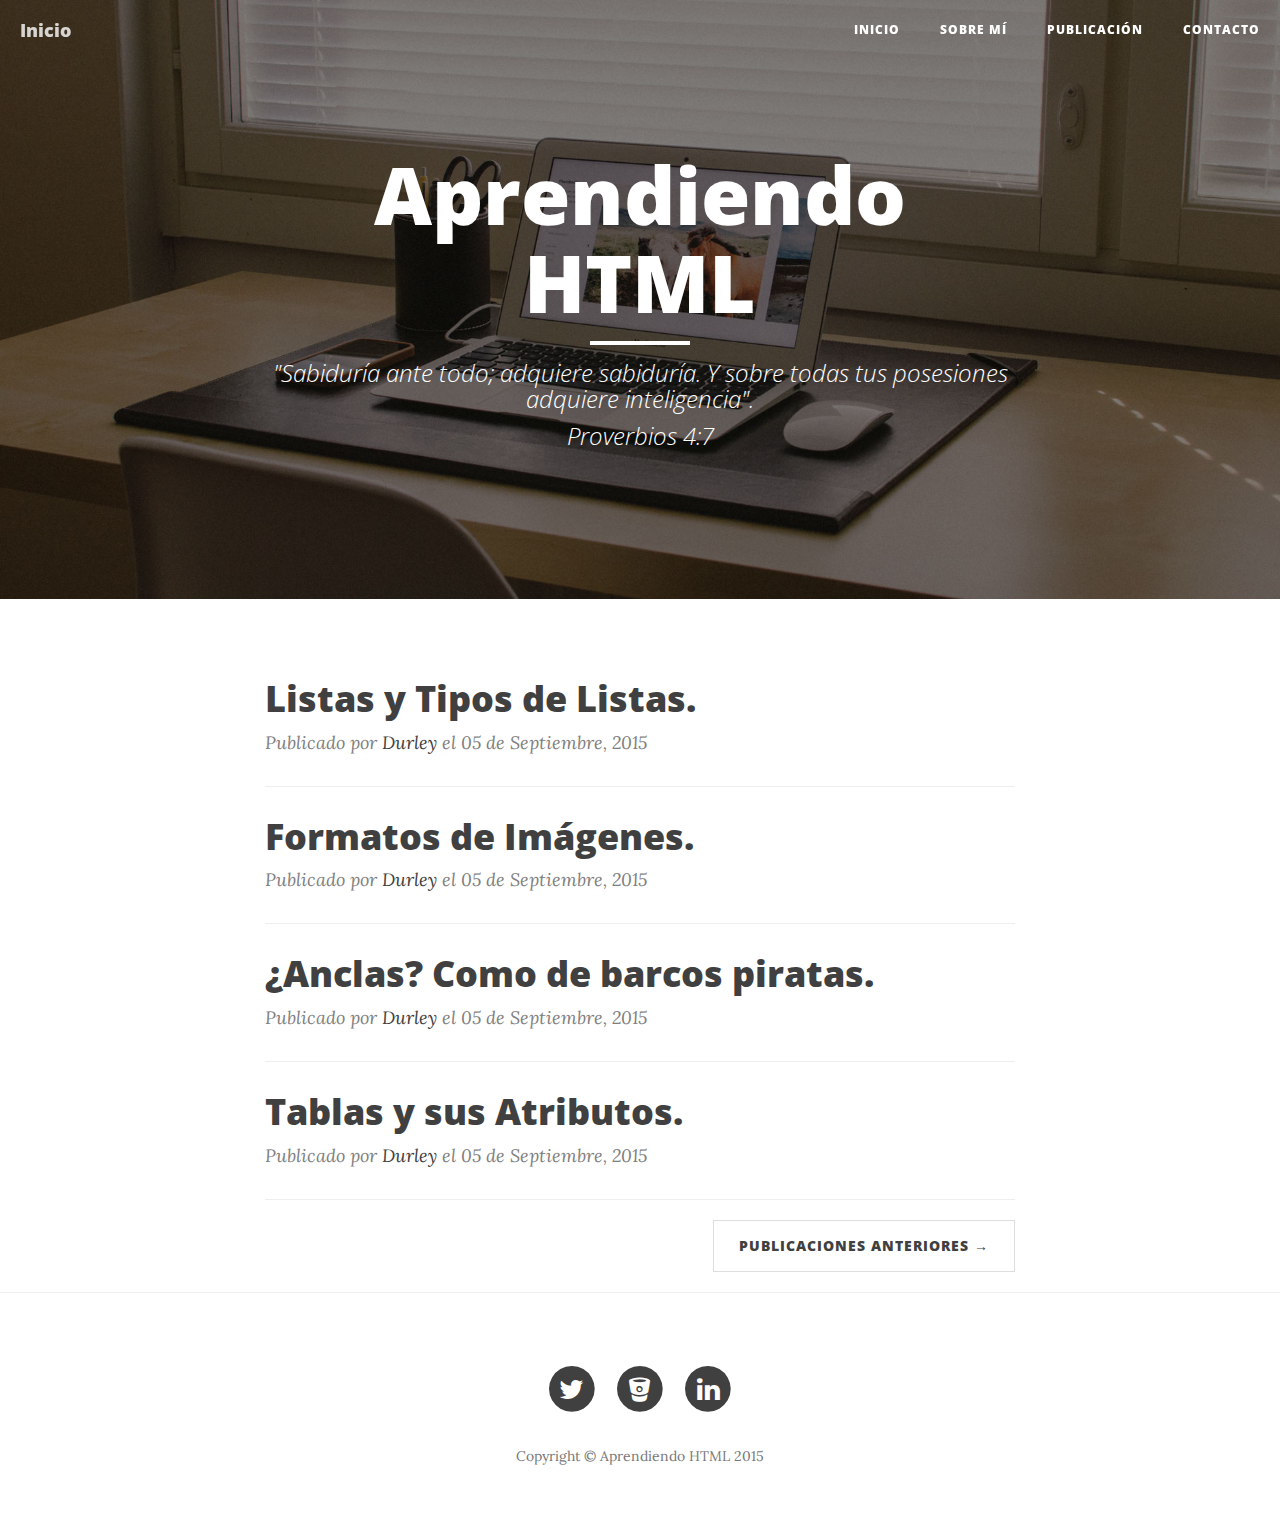
<file: index.html>
<!DOCTYPE html>
<html lang="es">

<head>

    <meta charset="utf-8">
    <meta http-equiv="X-UA-Compatible" content="IE=edge">
    <meta name="viewport" content="width=device-width, initial-scale=1">
    <meta name="description" content="">
    <meta name="author" content="">

    <title>Aprendiendo HTML</title>

    <!-- Bootstrap Core CSS -->
    <link href="css/bootstrap.min.css" rel="stylesheet">

    <!-- Custom CSS -->
    <link href="css/clean-blog.min.css" rel="stylesheet">

    <!-- Custom Fonts -->
    <link href="http://maxcdn.bootstrapcdn.com/font-awesome/4.1.0/css/font-awesome.min.css" rel="stylesheet" type="text/css">
    <link href='http://fonts.googleapis.com/css?family=Lora:400,700,400italic,700italic' rel='stylesheet' type='text/css'>
    <link href='http://fonts.googleapis.com/css?family=Open+Sans:300italic,400italic,600italic,700italic,800italic,400,300,600,700,800' rel='stylesheet' type='text/css'>

    <!-- HTML5 Shim and Respond.js IE8 support of HTML5 elements and media queries -->
    <!-- WARNING: Respond.js doesn't work if you view the page via file:// -->
    <!--[if lt IE 9]>
        <script src="https://oss.maxcdn.com/libs/html5shiv/3.7.0/html5shiv.js"></script>
        <script src="https://oss.maxcdn.com/libs/respond.js/1.4.2/respond.min.js"></script>
    <![endif]-->

</head>

<body>

    <!-- Navigation -->
    <nav class="navbar navbar-default navbar-custom navbar-fixed-top">
        <div class="container-fluid">
            <!-- Brand and toggle get grouped for better mobile display -->
            <div class="navbar-header page-scroll">
                <button type="button" class="navbar-toggle" data-toggle="collapse" data-target="#bs-example-navbar-collapse-1">
                    <span class="sr-only">Toggle navigation</span>
                    <span class="icon-bar"></span>
                    <span class="icon-bar"></span>
                    <span class="icon-bar"></span>
                </button>
                <a class="navbar-brand" href="index.html">Inicio</a>
            </div>

            <!-- Collect the nav links, forms, and other content for toggling -->
            <div class="collapse navbar-collapse" id="bs-example-navbar-collapse-1">
                <ul class="nav navbar-nav navbar-right">
                    <li>
                        <a href="index.html">Inicio</a>
                    </li>
                    <li>
                        <a href="about.html">Sobre mí</a>
                    </li>
                    <li>
                        <a href="post.html">Publicación</a>
                    </li>
                    <li>
                        <a href="contact.html">Contacto</a>
                    </li>
                </ul>
            </div>
            <!-- /.navbar-collapse -->
        </div>
        <!-- /.container -->
    </nav>

    <!-- Page Header -->
    <!-- Set your background image for this header on the line below. -->
    <header class="intro-header" style="background-image: url('img/home-bg.jpg')">
        <div class="container">
            <div class="row">
                <div class="col-lg-8 col-lg-offset-2 col-md-10 col-md-offset-1">
                    <div class="site-heading">
                        <h1>Aprendiendo HTML</h1>
                        <hr class="small">
                        <span class="subheading">"Sabiduría ante todo; adquiere sabiduría. Y sobre todas tus posesiones adquiere inteligencia".</span>
                        <span class="subheading">Proverbios 4:7</span>
                    </div>
                </div>
            </div>
        </div>
    </header>

    <!-- Main Content -->
    <div class="container">
        <div class="row">
            <div class="col-lg-8 col-lg-offset-2 col-md-10 col-md-offset-1">
                <div class="post-preview">
                    <a href="postLists.html">
                        <h2 class="post-title">
                            Listas y Tipos de Listas.
                        </h2>
                    </a>
                    <p class="post-meta">Publicado por <a href="about.html">Durley</a> el 05 de Septiembre, 2015</p>
                </div>
                <hr>
                <div class="post-preview">
                    <a href="postImages.html">
                        <h2 class="post-title">
                            Formatos de Imágenes.
                        </h2>
                    </a>
                    <p class="post-meta">Publicado por <a href="about.html">Durley</a> el 05 de Septiembre, 2015</p>
                </div>
                <hr>
                <div class="post-preview">
                    <a href="postAnclas.html">
                        <h2 class="post-title">
                            ¿Anclas? Como de barcos piratas.
                        </h2>
                    </a>
                    <p class="post-meta">Publicado por <a href="about.html">Durley</a> el 05 de Septiembre, 2015</p>
                </div>
                <hr>
                <div class="post-preview">
                    <a href="postTables.html">
                        <h2 class="post-title">
                            Tablas y sus Atributos.
                        </h2>
                    </a>
                    <p class="post-meta">Publicado por <a href="about.html">Durley</a> el 05 de Septiembre, 2015</p>
                </div>
                <hr>
                <!-- Pager -->
                <ul class="pager">
                    <li class="next">
                        <a href="#">Publicaciones Anteriores &rarr;</a>
                    </li>
                </ul>
            </div>
        </div>
    </div>

    <hr>

    <!-- Footer -->
    <footer>
        <div class="container">
            <div class="row">
                <div class="col-lg-8 col-lg-offset-2 col-md-10 col-md-offset-1">
                    <ul class="list-inline text-center">
                        <li>
                            <a target="_blank" href="https://twitter.com/Durley_AdvA">
                                <span class="fa-stack fa-lg">
                                    <i class="fa fa-circle fa-stack-2x"></i>
                                    <i class="fa fa-twitter fa-stack-1x fa-inverse"></i>
                                </span>
                            </a>
                        </li>
                        <li>
                            <a target="_blank" href="http://bitbucket.org/Durley">
                                <span class="fa-stack fa-lg">
                                    <i class="fa fa-circle fa-stack-2x"></i>
                                    <i class="fa fa-bitbucket fa-stack-1x fa-inverse"></i>
                                </span>
                            </a>
                        </li>
                        <li>
                            <a target="_blank" href="https://co.linkedin.com/pub/angie-durley-valera-alarcon/83/82b/5a4">
                                <span class="fa-stack fa-lg">
                                    <i class="fa fa-circle fa-stack-2x"></i>
                                    <i class="fa fa-linkedin fa-stack-1x fa-inverse"></i>
                                </span>
                            </a>
                        </li>
                    </ul>
                    <p class="copyright text-muted">Copyright &copy; Aprendiendo HTML 2015</p>
                </div>
            </div>
        </div>
    </footer>

    <!-- jQuery -->
    <script src="js/jquery.js"></script>

    <!-- Bootstrap Core JavaScript -->
    <script src="js/bootstrap.min.js"></script>

    <!-- Custom Theme JavaScript -->
    <script src="js/clean-blog.min.js"></script>

</body>

</html>
</file>
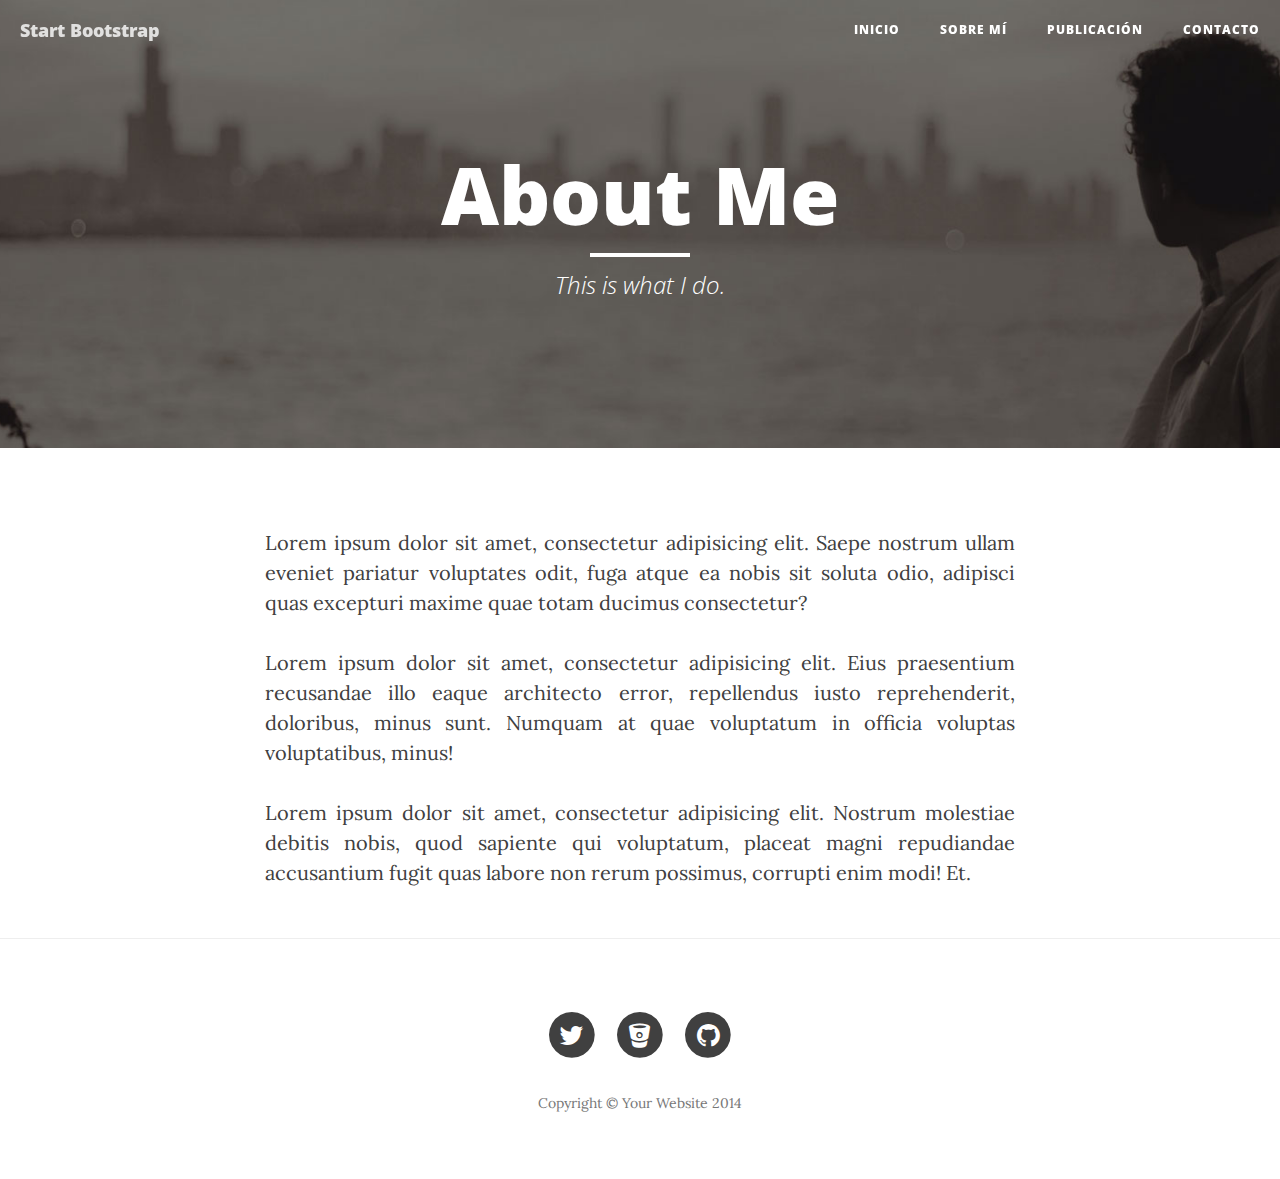
<file: about.html>
<!DOCTYPE html>
<html lang="es">

<head>

    <meta charset="utf-8">
    <meta http-equiv="X-UA-Compatible" content="IE=edge">
    <meta name="viewport" content="width=device-width, initial-scale=1">
    <meta name="description" content="">
    <meta name="author" content="">

    <title>Aprendiendo HTML - Durley</title>

    <!-- Bootstrap Core CSS -->
    <link href="css/bootstrap.min.css" rel="stylesheet">

    <!-- Custom CSS -->
    <link href="css/clean-blog.min.css" rel="stylesheet">

    <!-- Custom Fonts -->
    <link href="http://maxcdn.bootstrapcdn.com/font-awesome/4.1.0/css/font-awesome.min.css" rel="stylesheet" type="text/css">
    <link href='http://fonts.googleapis.com/css?family=Lora:400,700,400italic,700italic' rel='stylesheet' type='text/css'>
    <link href='http://fonts.googleapis.com/css?family=Open+Sans:300italic,400italic,600italic,700italic,800italic,400,300,600,700,800' rel='stylesheet' type='text/css'>

    <!-- HTML5 Shim and Respond.js IE8 support of HTML5 elements and media queries -->
    <!-- WARNING: Respond.js doesn't work if you view the page via file:// -->
    <!--[if lt IE 9]>
        <script src="https://oss.maxcdn.com/libs/html5shiv/3.7.0/html5shiv.js"></script>
        <script src="https://oss.maxcdn.com/libs/respond.js/1.4.2/respond.min.js"></script>
    <![endif]-->

</head>

<body>

    <!-- Navigation -->
    <nav class="navbar navbar-default navbar-custom navbar-fixed-top">
        <div class="container-fluid">
            <!-- Brand and toggle get grouped for better mobile display -->
            <div class="navbar-header page-scroll">
                <button type="button" class="navbar-toggle" data-toggle="collapse" data-target="#bs-example-navbar-collapse-1">
                    <span class="sr-only">Toggle navigation</span>
                    <span class="icon-bar"></span>
                    <span class="icon-bar"></span>
                    <span class="icon-bar"></span>
                </button>
                <a class="navbar-brand" href="index.html">Start Bootstrap</a>
            </div>

            <!-- Collect the nav links, forms, and other content for toggling -->
            <div class="collapse navbar-collapse" id="bs-example-navbar-collapse-1">
                <ul class="nav navbar-nav navbar-right">
                    <li>
                        <a href="index.html">Inicio</a>
                    </li>
                    <li>
                        <a href="about.html">Sobre mí</a>
                    </li>
                    <li>
                        <a href="post.html">Publicación</a>
                    </li>
                    <li>
                        <a href="contact.html">Contacto</a>
                    </li>
                </ul>
            </div>
            <!-- /.navbar-collapse -->
        </div>
        <!-- /.container -->
    </nav>

    <!-- Page Header -->
    <!-- Set your background image for this header on the line below. -->
    <header class="intro-header" style="background-image: url('img/about-bg.jpg')">
        <div class="container">
            <div class="row">
                <div class="col-lg-8 col-lg-offset-2 col-md-10 col-md-offset-1">
                    <div class="page-heading">
                        <h1>About Me</h1>
                        <hr class="small">
                        <span class="subheading">This is what I do.</span>
                    </div>
                </div>
            </div>
        </div>
    </header>

    <!-- Main Content -->
    <div class="container">
        <div class="row">
            <div class="col-lg-8 col-lg-offset-2 col-md-10 col-md-offset-1">
                <p>Lorem ipsum dolor sit amet, consectetur adipisicing elit. Saepe nostrum ullam eveniet pariatur voluptates odit, fuga atque ea nobis sit soluta odio, adipisci quas excepturi maxime quae totam ducimus consectetur?</p>
                <p>Lorem ipsum dolor sit amet, consectetur adipisicing elit. Eius praesentium recusandae illo eaque architecto error, repellendus iusto reprehenderit, doloribus, minus sunt. Numquam at quae voluptatum in officia voluptas voluptatibus, minus!</p>
                <p>Lorem ipsum dolor sit amet, consectetur adipisicing elit. Nostrum molestiae debitis nobis, quod sapiente qui voluptatum, placeat magni repudiandae accusantium fugit quas labore non rerum possimus, corrupti enim modi! Et.</p>
            </div>
        </div>
    </div>

    <hr>

    <!-- Footer -->
    <footer>
        <div class="container">
            <div class="row">
                <div class="col-lg-8 col-lg-offset-2 col-md-10 col-md-offset-1">
                    <ul class="list-inline text-center">
                        <li>
                            <a href="#">
                                <span class="fa-stack fa-lg">
                                    <i class="fa fa-circle fa-stack-2x"></i>
                                    <i class="fa fa-twitter fa-stack-1x fa-inverse"></i>
                                </span>
                            </a>
                        </li>
                        <li>
                            <a href="#">
                                <span class="fa-stack fa-lg">
                                    <i class="fa fa-circle fa-stack-2x"></i>
                                    <i class="fa fa-bitbucket fa-stack-1x fa-inverse"></i>
                                </span>
                            </a>
                        </li>
                        <li>
                            <a href="#">
                                <span class="fa-stack fa-lg">
                                    <i class="fa fa-circle fa-stack-2x"></i>
                                    <i class="fa fa-github fa-stack-1x fa-inverse"></i>
                                </span>
                            </a>
                        </li>
                    </ul>
                    <p class="copyright text-muted">Copyright &copy; Your Website 2014</p>
                </div>
            </div>
        </div>
    </footer>

    <!-- jQuery -->
    <script src="js/jquery.js"></script>

    <!-- Bootstrap Core JavaScript -->
    <script src="js/bootstrap.min.js"></script>

    <!-- Custom Theme JavaScript -->
    <script src="js/clean-blog.min.js"></script>

</body>

</html>
</file>
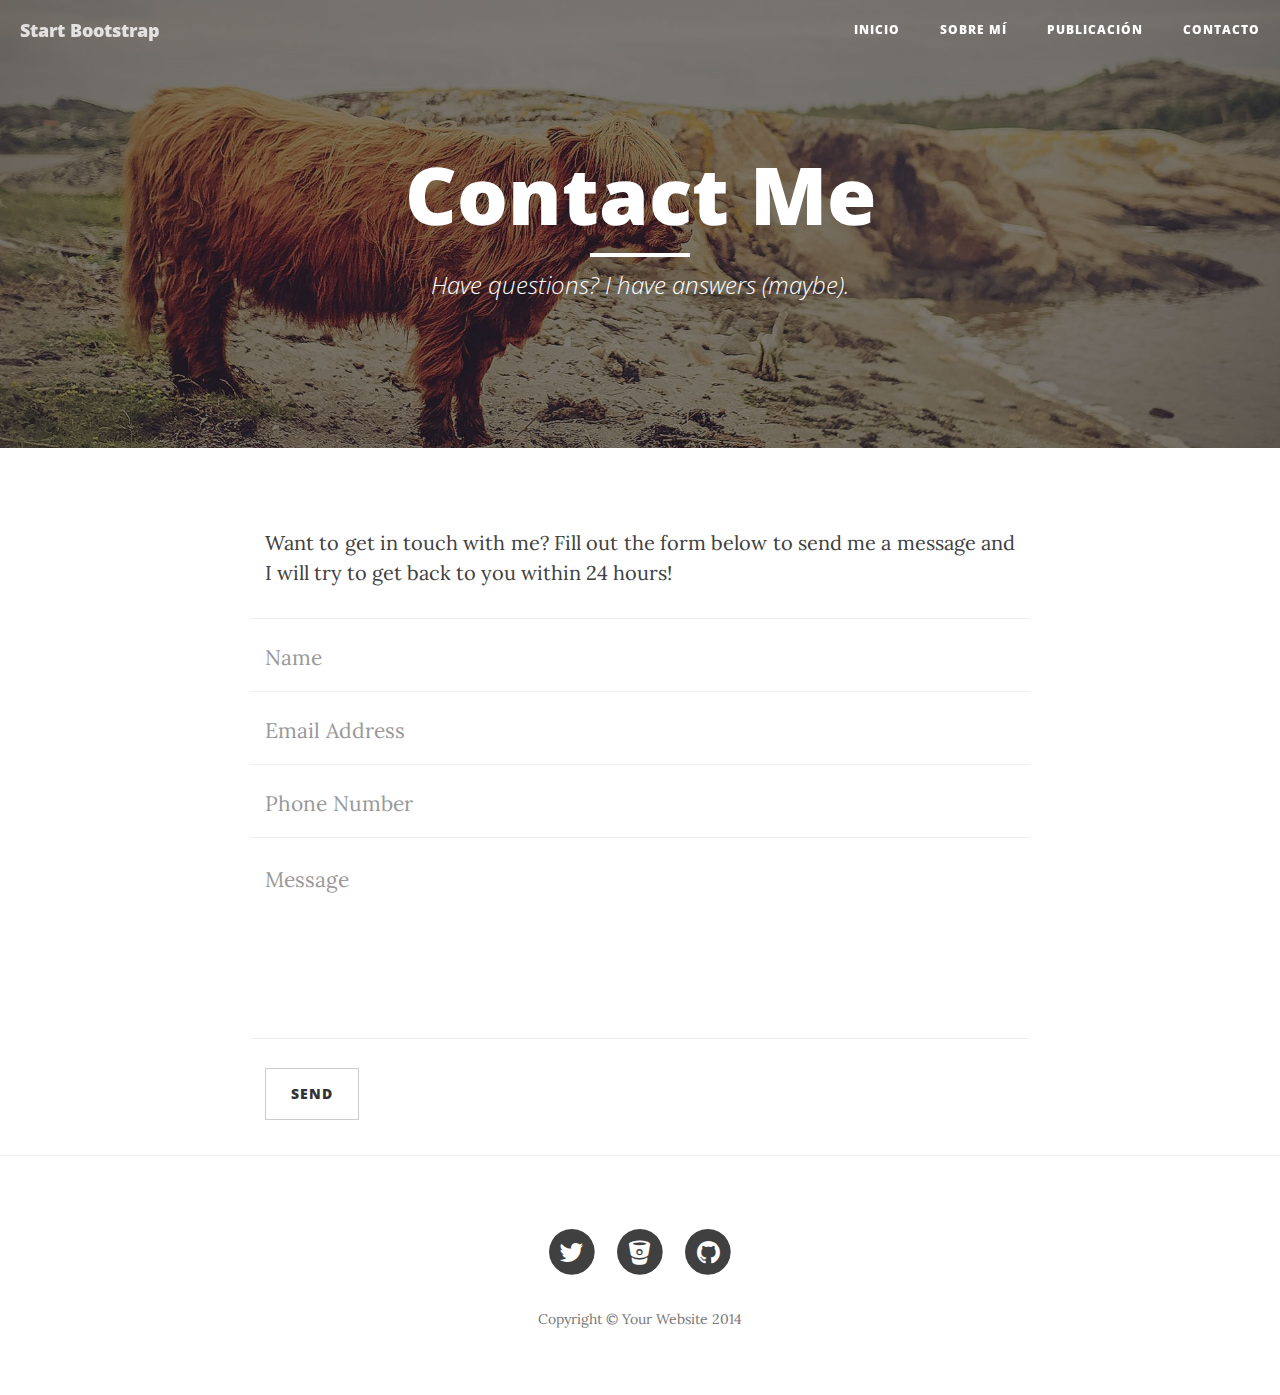
<file: contact.html>
<!DOCTYPE html>
<html lang="es">

<head>

    <meta charset="utf-8">
    <meta http-equiv="X-UA-Compatible" content="IE=edge">
    <meta name="viewport" content="width=device-width, initial-scale=1">
    <meta name="description" content="">
    <meta name="author" content="">

    <title>Clean Blog - Contact</title>

    <!-- Bootstrap Core CSS -->
    <link href="css/bootstrap.min.css" rel="stylesheet">

    <!-- Custom CSS -->
    <link href="css/clean-blog.min.css" rel="stylesheet">

    <!-- Custom Fonts -->
    <link href="http://maxcdn.bootstrapcdn.com/font-awesome/4.1.0/css/font-awesome.min.css" rel="stylesheet" type="text/css">
    <link href='http://fonts.googleapis.com/css?family=Lora:400,700,400italic,700italic' rel='stylesheet' type='text/css'>
    <link href='http://fonts.googleapis.com/css?family=Open+Sans:300italic,400italic,600italic,700italic,800italic,400,300,600,700,800' rel='stylesheet' type='text/css'>

    <!-- HTML5 Shim and Respond.js IE8 support of HTML5 elements and media queries -->
    <!-- WARNING: Respond.js doesn't work if you view the page via file:// -->
    <!--[if lt IE 9]>
        <script src="https://oss.maxcdn.com/libs/html5shiv/3.7.0/html5shiv.js"></script>
        <script src="https://oss.maxcdn.com/libs/respond.js/1.4.2/respond.min.js"></script>
    <![endif]-->

</head>

<body>

    <!-- Navigation -->
    <nav class="navbar navbar-default navbar-custom navbar-fixed-top">
        <div class="container-fluid">
            <!-- Brand and toggle get grouped for better mobile display -->
            <div class="navbar-header page-scroll">
                <button type="button" class="navbar-toggle" data-toggle="collapse" data-target="#bs-example-navbar-collapse-1">
                    <span class="sr-only">Toggle navigation</span>
                    <span class="icon-bar"></span>
                    <span class="icon-bar"></span>
                    <span class="icon-bar"></span>
                </button>
                <a class="navbar-brand" href="index.html">Start Bootstrap</a>
            </div>

            <!-- Collect the nav links, forms, and other content for toggling -->
            <div class="collapse navbar-collapse" id="bs-example-navbar-collapse-1">
                <ul class="nav navbar-nav navbar-right">
                    <li>
                        <a href="index.html">Inicio</a>
                    </li>
                    <li>
                        <a href="about.html">Sobre mí</a>
                    </li>
                    <li>
                        <a href="post.html">Publicación</a>
                    </li>
                    <li>
                        <a href="contact.html">Contacto</a>
                    </li>
                </ul>
            </div>
            <!-- /.navbar-collapse -->
        </div>
        <!-- /.container -->
    </nav>

    <!-- Page Header -->
    <!-- Set your background image for this header on the line below. -->
    <header class="intro-header" style="background-image: url('img/contact-bg.jpg')">
        <div class="container">
            <div class="row">
                <div class="col-lg-8 col-lg-offset-2 col-md-10 col-md-offset-1">
                    <div class="page-heading">
                        <h1>Contact Me</h1>
                        <hr class="small">
                        <span class="subheading">Have questions? I have answers (maybe).</span>
                    </div>
                </div>
            </div>
        </div>
    </header>

    <!-- Main Content -->
    <div class="container">
        <div class="row">
            <div class="col-lg-8 col-lg-offset-2 col-md-10 col-md-offset-1">
                <p>Want to get in touch with me? Fill out the form below to send me a message and I will try to get back to you within 24 hours!</p>
                <!-- Contact Form - Enter your email address on line 19 of the mail/contact_me.php file to make this form work. -->
                <!-- WARNING: Some web hosts do not allow emails to be sent through forms to common mail hosts like Gmail or Yahoo. It's recommended that you use a private domain email address! -->
                <!-- NOTE: To use the contact form, your site must be on a live web host with PHP! The form will not work locally! -->
                <form name="sentMessage" id="contactForm" novalidate>
                    <div class="row control-group">
                        <div class="form-group col-xs-12 floating-label-form-group controls">
                            <label>Name</label>
                            <input type="text" class="form-control" placeholder="Name" id="name" required data-validation-required-message="Please enter your name.">
                            <p class="help-block text-danger"></p>
                        </div>
                    </div>
                    <div class="row control-group">
                        <div class="form-group col-xs-12 floating-label-form-group controls">
                            <label>Email Address</label>
                            <input type="email" class="form-control" placeholder="Email Address" id="email" required data-validation-required-message="Please enter your email address.">
                            <p class="help-block text-danger"></p>
                        </div>
                    </div>
                    <div class="row control-group">
                        <div class="form-group col-xs-12 floating-label-form-group controls">
                            <label>Phone Number</label>
                            <input type="tel" class="form-control" placeholder="Phone Number" id="phone" required data-validation-required-message="Please enter your phone number.">
                            <p class="help-block text-danger"></p>
                        </div>
                    </div>
                    <div class="row control-group">
                        <div class="form-group col-xs-12 floating-label-form-group controls">
                            <label>Message</label>
                            <textarea rows="5" class="form-control" placeholder="Message" id="message" required data-validation-required-message="Please enter a message."></textarea>
                            <p class="help-block text-danger"></p>
                        </div>
                    </div>
                    <br>
                    <div id="success"></div>
                    <div class="row">
                        <div class="form-group col-xs-12">
                            <button type="submit" class="btn btn-default">Send</button>
                        </div>
                    </div>
                </form>
            </div>
        </div>
    </div>

    <hr>

    <!-- Footer -->
    <footer>
        <div class="container">
            <div class="row">
                <div class="col-lg-8 col-lg-offset-2 col-md-10 col-md-offset-1">
                    <ul class="list-inline text-center">
                        <li>
                            <a href="#">
                                <span class="fa-stack fa-lg">
                                    <i class="fa fa-circle fa-stack-2x"></i>
                                    <i class="fa fa-twitter fa-stack-1x fa-inverse"></i>
                                </span>
                            </a>
                        </li>
                        <li>
                            <a href="#">
                                <span class="fa-stack fa-lg">
                                    <i class="fa fa-circle fa-stack-2x"></i>
                                    <i class="fa fa-bitbucket fa-stack-1x fa-inverse"></i>
                                </span>
                            </a>
                        </li>
                        <li>
                            <a href="#">
                                <span class="fa-stack fa-lg">
                                    <i class="fa fa-circle fa-stack-2x"></i>
                                    <i class="fa fa-github fa-stack-1x fa-inverse"></i>
                                </span>
                            </a>
                        </li>
                    </ul>
                    <p class="copyright text-muted">Copyright &copy; Your Website 2014</p>
                </div>
            </div>
        </div>
    </footer>

    <!-- jQuery -->
    <script src="js/jquery.js"></script>

    <!-- Bootstrap Core JavaScript -->
    <script src="js/bootstrap.min.js"></script>

    <!-- Custom Theme JavaScript -->
    <script src="js/clean-blog.min.js"></script>

</body>

</html>
</file>
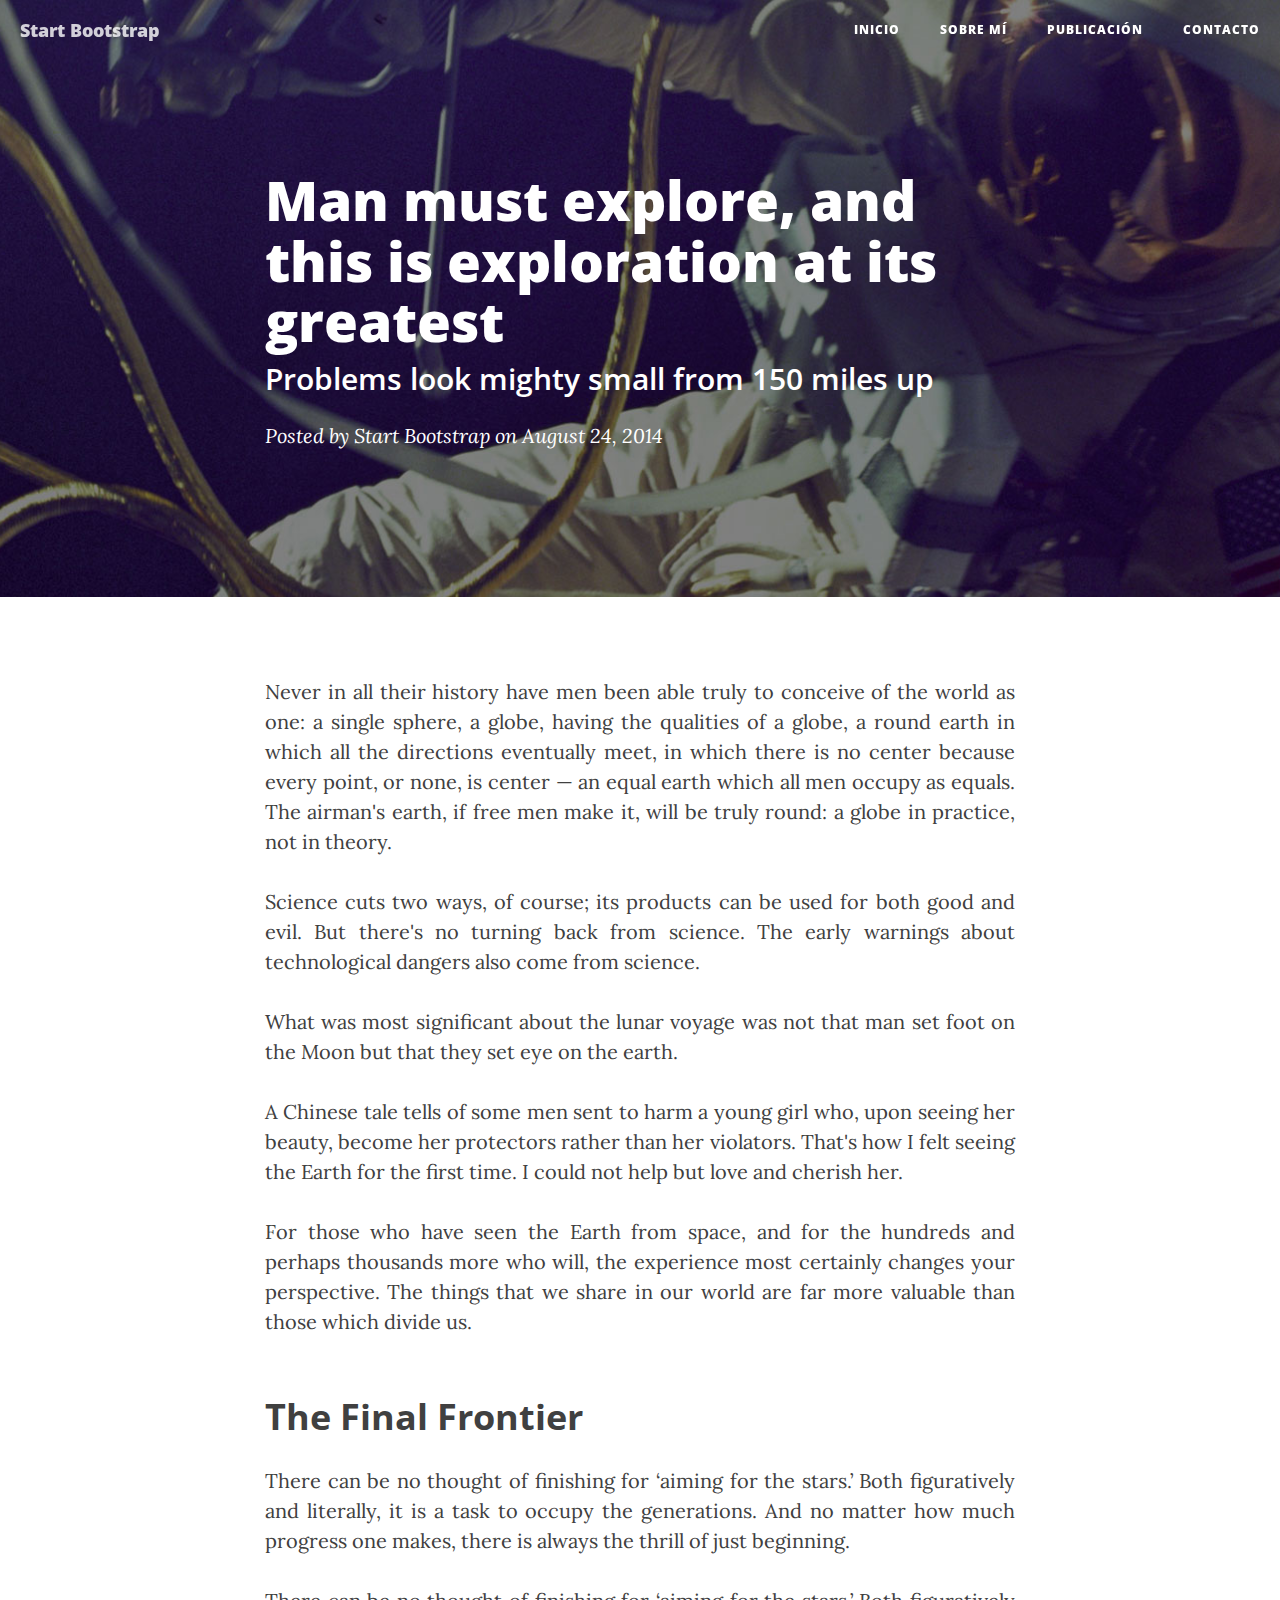
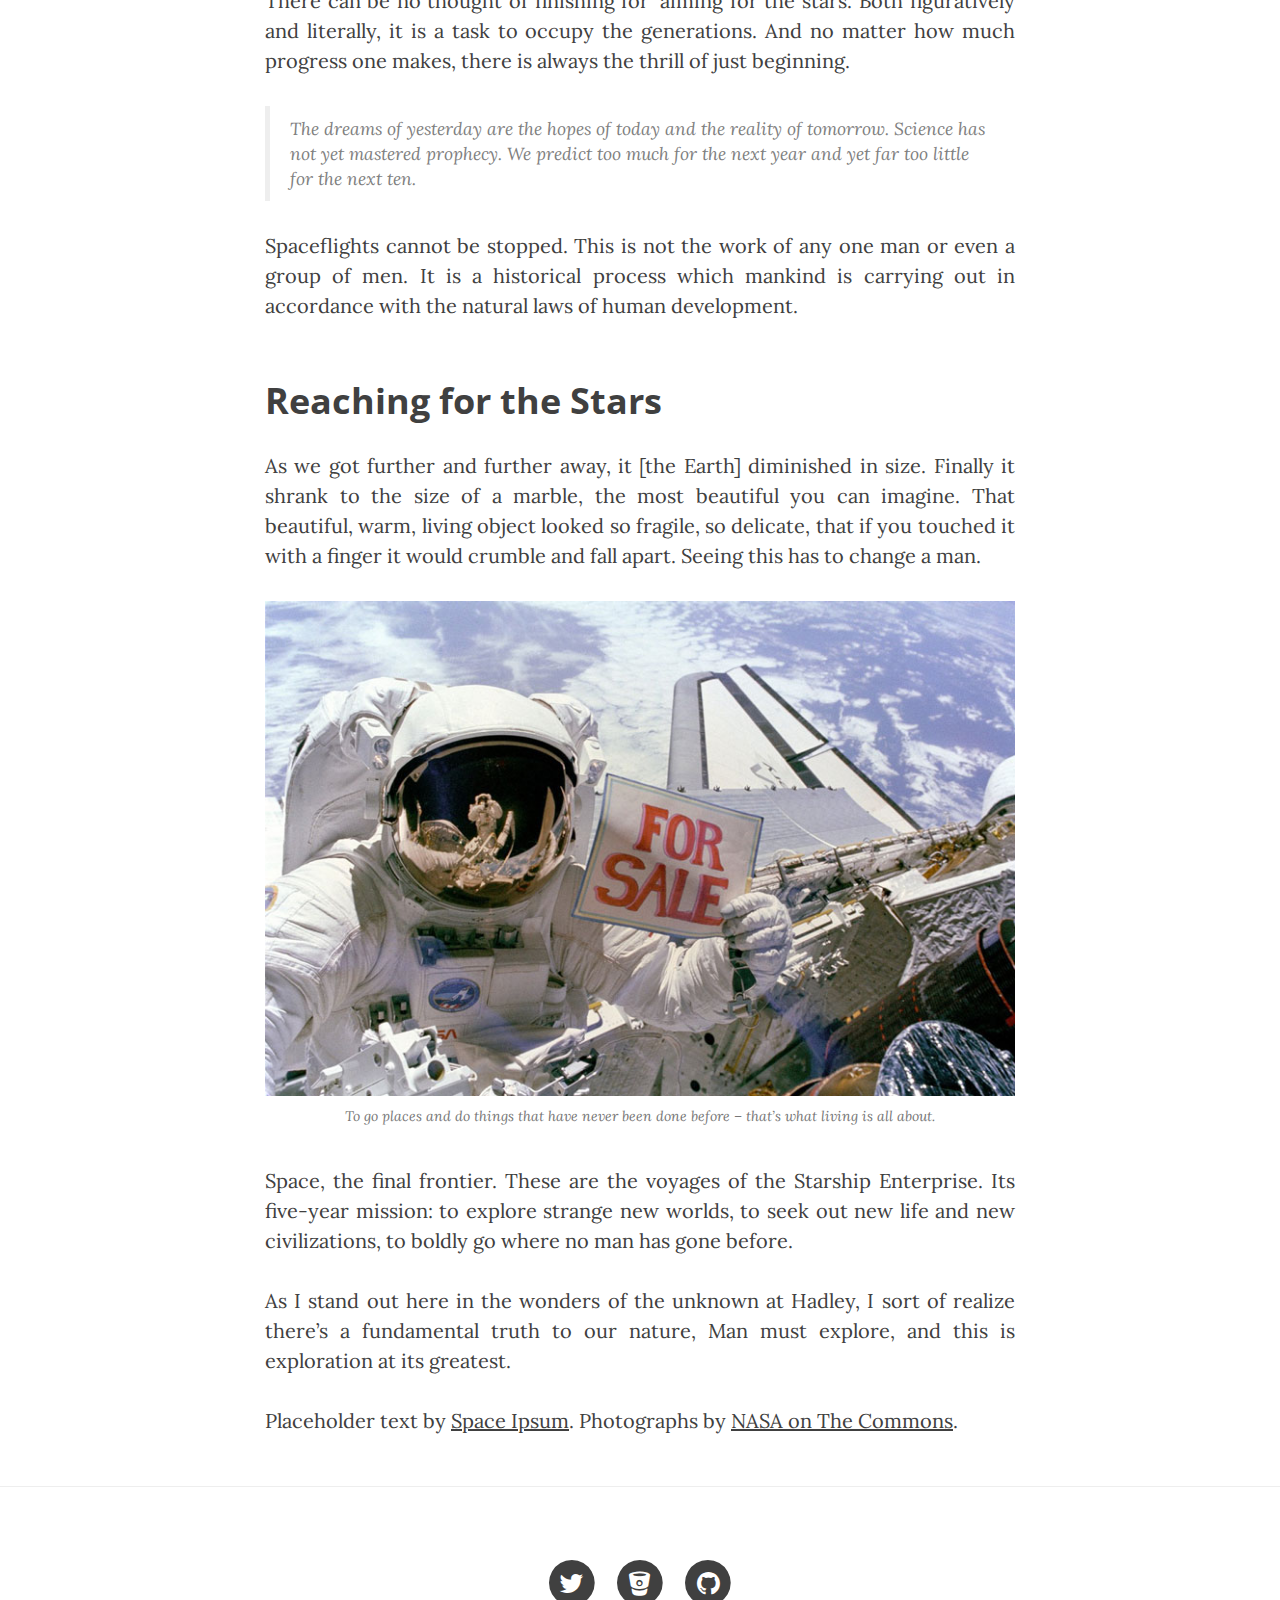
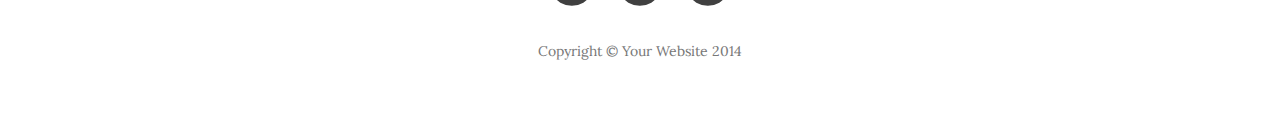
<file: post.html>
<!DOCTYPE html>
<html lang="es">

<head>

    <meta charset="utf-8">
    <meta http-equiv="X-UA-Compatible" content="IE=edge">
    <meta name="viewport" content="width=device-width, initial-scale=1">
    <meta name="description" content="">
    <meta name="author" content="">

    <title>Clean Blog - Sample Post</title>

    <!-- Bootstrap Core CSS -->
    <link href="css/bootstrap.min.css" rel="stylesheet">

    <!-- Custom CSS -->
    <link href="css/clean-blog.min.css" rel="stylesheet">

    <!-- Custom Fonts -->
    <link href="http://maxcdn.bootstrapcdn.com/font-awesome/4.1.0/css/font-awesome.min.css" rel="stylesheet" type="text/css">
    <link href='http://fonts.googleapis.com/css?family=Lora:400,700,400italic,700italic' rel='stylesheet' type='text/css'>
    <link href='http://fonts.googleapis.com/css?family=Open+Sans:300italic,400italic,600italic,700italic,800italic,400,300,600,700,800' rel='stylesheet' type='text/css'>

    <!-- HTML5 Shim and Respond.js IE8 support of HTML5 elements and media queries -->
    <!-- WARNING: Respond.js doesn't work if you view the page via file:// -->
    <!--[if lt IE 9]>
        <script src="https://oss.maxcdn.com/libs/html5shiv/3.7.0/html5shiv.js"></script>
        <script src="https://oss.maxcdn.com/libs/respond.js/1.4.2/respond.min.js"></script>
    <![endif]-->

</head>

<body>

    <!-- Navigation -->
    <nav class="navbar navbar-default navbar-custom navbar-fixed-top">
        <div class="container-fluid">
            <!-- Brand and toggle get grouped for better mobile display -->
            <div class="navbar-header page-scroll">
                <button type="button" class="navbar-toggle" data-toggle="collapse" data-target="#bs-example-navbar-collapse-1">
                    <span class="sr-only">Toggle navigation</span>
                    <span class="icon-bar"></span>
                    <span class="icon-bar"></span>
                    <span class="icon-bar"></span>
                </button>
                <a class="navbar-brand" href="index.html">Start Bootstrap</a>
            </div>

            <!-- Collect the nav links, forms, and other content for toggling -->
            <div class="collapse navbar-collapse" id="bs-example-navbar-collapse-1">
                <ul class="nav navbar-nav navbar-right">
                    <li>
                        <a href="index.html">Inicio</a>
                    </li>
                    <li>
                        <a href="about.html">Sobre mí</a>
                    </li>
                    <li>
                        <a href="post.html">Publicación</a>
                    </li>
                    <li>
                        <a href="contact.html">Contacto</a>
                    </li>
                </ul>
            </div>
            <!-- /.navbar-collapse -->
        </div>
        <!-- /.container -->
    </nav>

    <!-- Page Header -->
    <!-- Set your background image for this header on the line below. -->
    <header class="intro-header" style="background-image: url('img/post-bg.jpg')">
        <div class="container">
            <div class="row">
                <div class="col-lg-8 col-lg-offset-2 col-md-10 col-md-offset-1">
                    <div class="post-heading">
                        <h1>Man must explore, and this is exploration at its greatest</h1>
                        <h2 class="subheading">Problems look mighty small from 150 miles up</h2>
                        <span class="meta">Posted by <a href="#">Start Bootstrap</a> on August 24, 2014</span>
                    </div>
                </div>
            </div>
        </div>
    </header>

    <!-- Post Content -->
    <article>
        <div class="container">
            <div class="row">
                <div class="col-lg-8 col-lg-offset-2 col-md-10 col-md-offset-1">
                    <p>Never in all their history have men been able truly to conceive of the world as one: a single sphere, a globe, having the qualities of a globe, a round earth in which all the directions eventually meet, in which there is no center because every point, or none, is center — an equal earth which all men occupy as equals. The airman's earth, if free men make it, will be truly round: a globe in practice, not in theory.</p>

                    <p>Science cuts two ways, of course; its products can be used for both good and evil. But there's no turning back from science. The early warnings about technological dangers also come from science.</p>

                    <p>What was most significant about the lunar voyage was not that man set foot on the Moon but that they set eye on the earth.</p>

                    <p>A Chinese tale tells of some men sent to harm a young girl who, upon seeing her beauty, become her protectors rather than her violators. That's how I felt seeing the Earth for the first time. I could not help but love and cherish her.</p>

                    <p>For those who have seen the Earth from space, and for the hundreds and perhaps thousands more who will, the experience most certainly changes your perspective. The things that we share in our world are far more valuable than those which divide us.</p>

                    <h2 class="section-heading">The Final Frontier</h2>

                    <p>There can be no thought of finishing for ‘aiming for the stars.’ Both figuratively and literally, it is a task to occupy the generations. And no matter how much progress one makes, there is always the thrill of just beginning.</p>

                    <p>There can be no thought of finishing for ‘aiming for the stars.’ Both figuratively and literally, it is a task to occupy the generations. And no matter how much progress one makes, there is always the thrill of just beginning.</p>

                    <blockquote>The dreams of yesterday are the hopes of today and the reality of tomorrow. Science has not yet mastered prophecy. We predict too much for the next year and yet far too little for the next ten.</blockquote>

                    <p>Spaceflights cannot be stopped. This is not the work of any one man or even a group of men. It is a historical process which mankind is carrying out in accordance with the natural laws of human development.</p>

                    <h2 class="section-heading">Reaching for the Stars</h2>

                    <p>As we got further and further away, it [the Earth] diminished in size. Finally it shrank to the size of a marble, the most beautiful you can imagine. That beautiful, warm, living object looked so fragile, so delicate, that if you touched it with a finger it would crumble and fall apart. Seeing this has to change a man.</p>

                    <a href="#">
                        <img class="img-responsive" src="img/post-sample-image.jpg" alt="">
                    </a>
                    <span class="caption text-muted">To go places and do things that have never been done before – that’s what living is all about.</span>

                    <p>Space, the final frontier. These are the voyages of the Starship Enterprise. Its five-year mission: to explore strange new worlds, to seek out new life and new civilizations, to boldly go where no man has gone before.</p>

                    <p>As I stand out here in the wonders of the unknown at Hadley, I sort of realize there’s a fundamental truth to our nature, Man must explore, and this is exploration at its greatest.</p>

                    <p>Placeholder text by <a href="http://spaceipsum.com/">Space Ipsum</a>. Photographs by <a href="https://www.flickr.com/photos/nasacommons/">NASA on The Commons</a>.</p>
                </div>
            </div>
        </div>
    </article>

    <hr>

    <!-- Footer -->
    <footer>
        <div class="container">
            <div class="row">
                <div class="col-lg-8 col-lg-offset-2 col-md-10 col-md-offset-1">
                    <ul class="list-inline text-center">
                        <li>
                            <a href="#">
                                <span class="fa-stack fa-lg">
                                    <i class="fa fa-circle fa-stack-2x"></i>
                                    <i class="fa fa-twitter fa-stack-1x fa-inverse"></i>
                                </span>
                            </a>
                        </li>
                        <li>
                            <a href="#">
                                <span class="fa-stack fa-lg">
                                    <i class="fa fa-circle fa-stack-2x"></i>
                                    <i class="fa fa-bitbucket fa-stack-1x fa-inverse"></i>
                                </span>
                            </a>
                        </li>
                        <li>
                            <a href="#">
                                <span class="fa-stack fa-lg">
                                    <i class="fa fa-circle fa-stack-2x"></i>
                                    <i class="fa fa-github fa-stack-1x fa-inverse"></i>
                                </span>
                            </a>
                        </li>
                    </ul>
                    <p class="copyright text-muted">Copyright &copy; Your Website 2014</p>
                </div>
            </div>
        </div>
    </footer>

    <!-- jQuery -->
    <script src="js/jquery.js"></script>

    <!-- Bootstrap Core JavaScript -->
    <script src="js/bootstrap.min.js"></script>

    <!-- Custom Theme JavaScript -->
    <script src="js/clean-blog.min.js"></script>

</body>

</html>
</file>
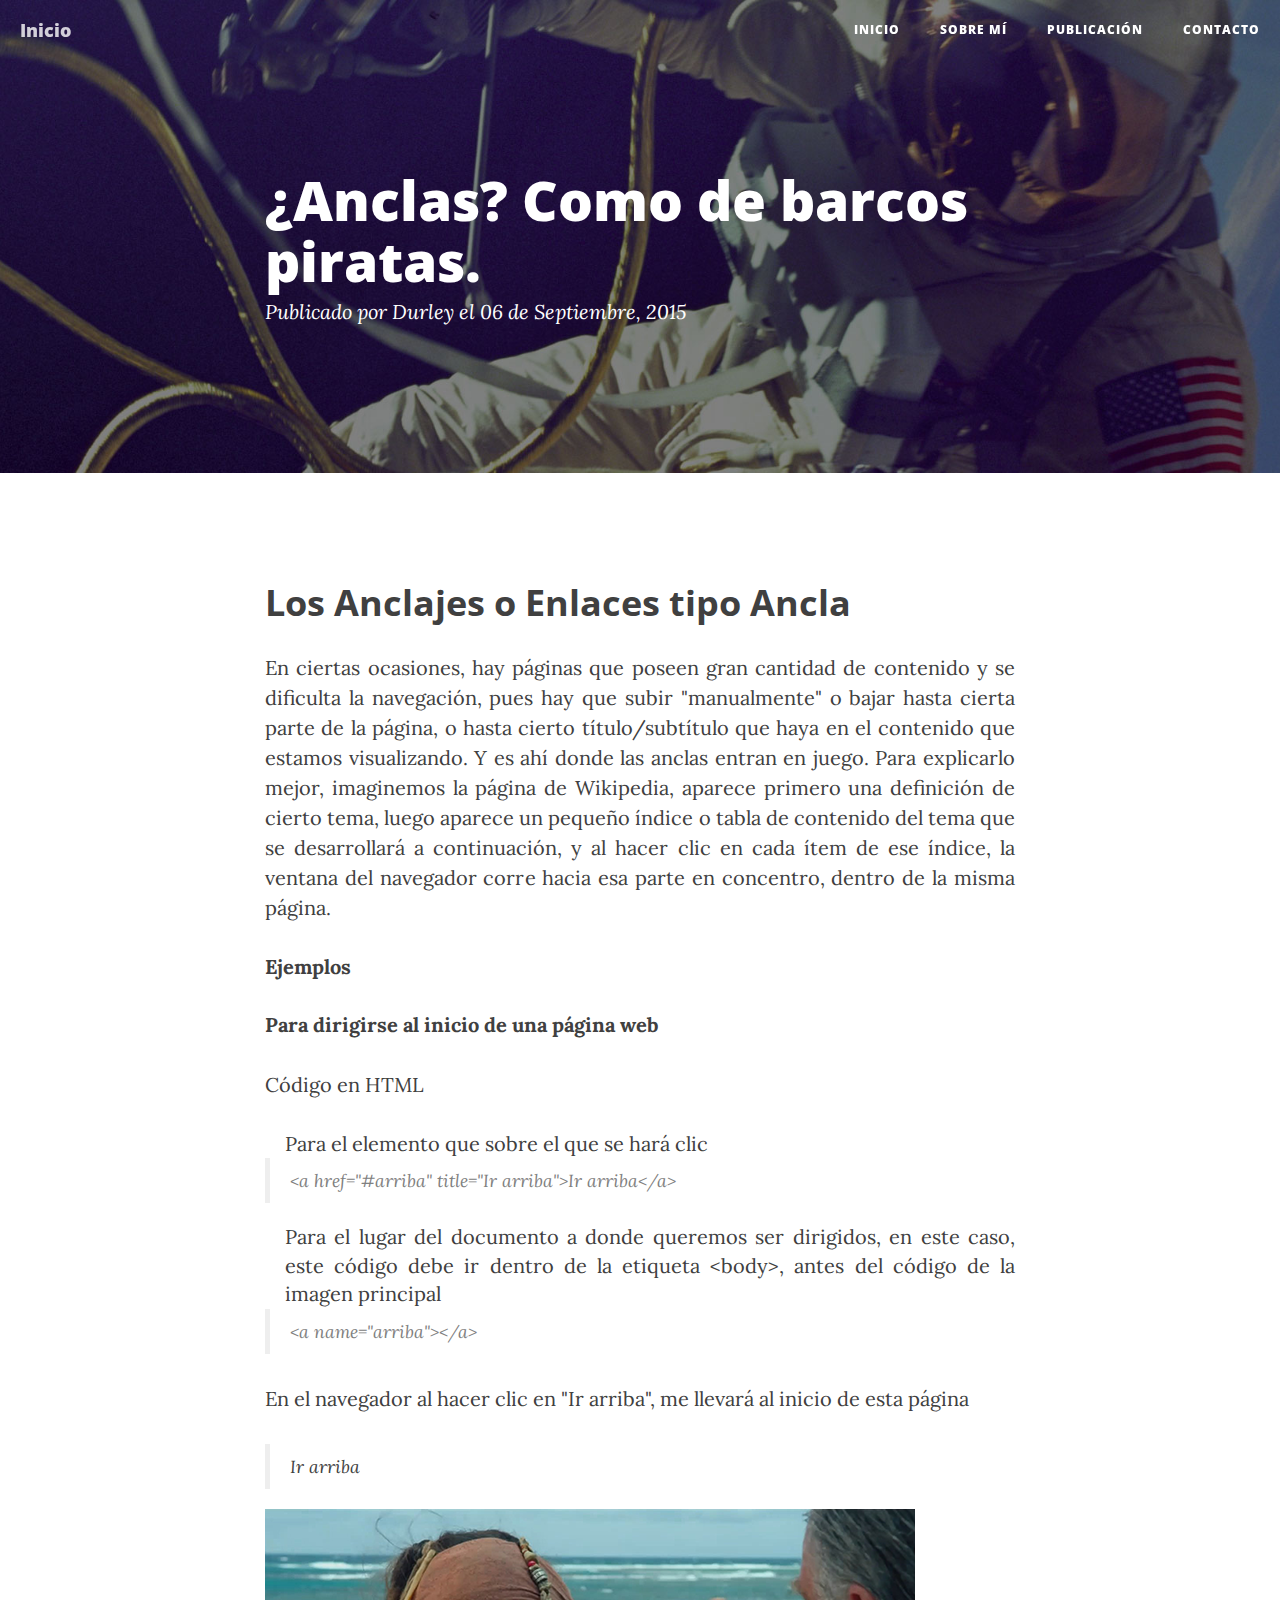
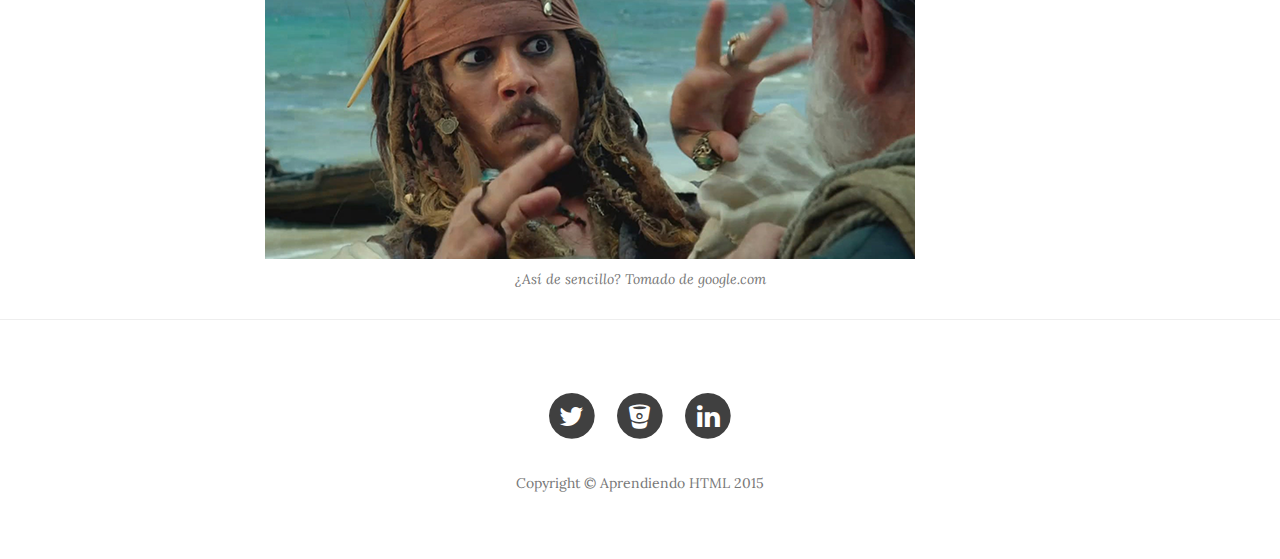
<file: postAnclas.html>
<!DOCTYPE html>
<html lang="es">

<head>

    <meta charset="utf-8">
    <meta http-equiv="X-UA-Compatible" content="IE=edge">
    <meta name="viewport" content="width=device-width, initial-scale=1">
    <meta name="description" content="">
    <meta name="author" content="">

    <title>Aprendiendo HTML - ¿Anclas? Como de barcos piratas</title>

    <!-- Bootstrap Core CSS -->
    <link href="css/bootstrap.min.css" rel="stylesheet">

    <!-- Custom CSS -->
    <link href="css/clean-blog.min.css" rel="stylesheet">

    <!-- Custom Fonts -->
    <link href="http://maxcdn.bootstrapcdn.com/font-awesome/4.1.0/css/font-awesome.min.css" rel="stylesheet" type="text/css">
    <link href='http://fonts.googleapis.com/css?family=Lora:400,700,400italic,700italic' rel='stylesheet' type='text/css'>
    <link href='http://fonts.googleapis.com/css?family=Open+Sans:300italic,400italic,600italic,700italic,800italic,400,300,600,700,800' rel='stylesheet' type='text/css'>

    <!-- HTML5 Shim and Respond.js IE8 support of HTML5 elements and media queries -->
    <!-- WARNING: Respond.js doesn't work if you view the page via file:// -->
    <!--[if lt IE 9]>
        <script src="https://oss.maxcdn.com/libs/html5shiv/3.7.0/html5shiv.js"></script>
        <script src="https://oss.maxcdn.com/libs/respond.js/1.4.2/respond.min.js"></script>
    <![endif]-->

</head>

<body>

    <!-- Navigation -->
    <nav class="navbar navbar-default navbar-custom navbar-fixed-top">
        <div class="container-fluid">
            <!-- Brand and toggle get grouped for better mobile display -->
            <div class="navbar-header page-scroll">
                <button type="button" class="navbar-toggle" data-toggle="collapse" data-target="#bs-example-navbar-collapse-1">
                    <span class="sr-only">Toggle navigation</span>
                    <span class="icon-bar"></span>
                    <span class="icon-bar"></span>
                    <span class="icon-bar"></span>
                </button>
                <a class="navbar-brand" href="index.html">Inicio</a>
            </div>

            <!-- Collect the nav links, forms, and other content for toggling -->
            <div class="collapse navbar-collapse" id="bs-example-navbar-collapse-1">
                <ul class="nav navbar-nav navbar-right">
                    <li>
                        <a href="index.html">Inicio</a>
                    </li>
                    <li>
                        <a href="about.html">Sobre mí</a>
                    </li>
                    <li>
                        <a href="post.html">Publicación</a>
                    </li>
                    <li>
                        <a href="contact.html">Contacto</a>
                    </li>
                </ul>
            </div>
            <!-- /.navbar-collapse -->
        </div>
        <!-- /.container -->
    </nav>

    <!-- Page Header -->
    <!-- Set your background image for this header on the line below. -->
    <a name="arriba"></a>
    <header class="intro-header" style="background-image: url('img/post-bg.jpg')">
        <div class="container">
            <div class="row">
                <div class="col-lg-8 col-lg-offset-2 col-md-10 col-md-offset-1">
                    <div class="post-heading">
                        <h1>¿Anclas? Como de barcos piratas.</h1>
                        <span class="meta">Publicado por <a href="about.html">Durley</a> el 06 de Septiembre, 2015</span>
                    </div>
                </div>
            </div>
        </div>
    </header>

    <!-- Post Content -->
    <article>
        <div class="container">
            <div class="row">
                <div class="col-lg-8 col-lg-offset-2 col-md-10 col-md-offset-1">
                    
                    <h2 class="section-heading">Los Anclajes o Enlaces tipo Ancla</h2>

                    <p>En ciertas ocasiones, hay páginas que poseen gran cantidad de contenido y se dificulta la navegación, pues hay que subir "manualmente" o bajar hasta cierta parte de la página, o hasta cierto título/subtítulo que haya en el contenido que estamos visualizando. Y es ahí donde las anclas entran en juego. Para explicarlo mejor, imaginemos la página de Wikipedia, aparece primero una definición de cierto tema, luego aparece un pequeño índice o tabla de contenido del tema que se desarrollará a continuación, y al hacer clic en cada ítem de ese índice, la ventana del navegador corre hacia esa parte en concentro, dentro de la misma página. </p>

                    <p><dt>Ejemplos</dt></p>

                    <dt>Para dirigirse al inicio de una página web</dt>

                    <p>Código en HTML</p>

                    <dd>Para el elemento que sobre el que se hará clic</dd>

                    <blockquote>
                        &lt;a href="#arriba" title="Ir arriba">Ir arriba&lt;/a></br>
                    </blockquote>

                    <dd>Para el lugar del documento a donde queremos ser dirigidos, en este caso, este código debe ir dentro de la etiqueta &lt;body>, antes del código de la imagen principal</dd>

                    <blockquote>
                    &lt;a name="arriba">&lt;/a>
                    </blockquote>

                    <p>En el navegador al hacer clic en "Ir arriba", me llevará al inicio de esta página</p>

                    <blockquote>
                        <a href="#arriba" title="Ir arriba">Ir arriba</a></br>
                    </blockquote>

                    <a href="#">
                        <img class="img-responsive" src="img/postAnclas-image.jpg" alt="">
                    </a>
                    <span class="caption text-muted">¿Así de sencillo? Tomado de google.com</span>
                </div>
            </div>
        </div>
    </article>

    <hr>

</html>
    <!-- Footer -->
    <footer>
        <div class="container">
            <div class="row">
                <div class="col-lg-8 col-lg-offset-2 col-md-10 col-md-offset-1">
                    <ul class="list-inline text-center">
                        <li>
                            <a target="_blank" href="https://twitter.com/Durley_AdvA">
                                <span class="fa-stack fa-lg">
                                    <i class="fa fa-circle fa-stack-2x"></i>
                                    <i class="fa fa-twitter fa-stack-1x fa-inverse"></i>
                                </span>
                            </a>
                        </li>
                        <li>
                            <a target="_blank" href="http://bitbucket.org/Durley">
                                <span class="fa-stack fa-lg">
                                    <i class="fa fa-circle fa-stack-2x"></i>
                                    <i class="fa fa-bitbucket fa-stack-1x fa-inverse"></i>
                                </span>
                            </a>
                        </li>
                        <li>
                            <a target="_blank" href="https://co.linkedin.com/pub/angie-durley-valera-alarcon/83/82b/5a4">
                                <span class="fa-stack fa-lg">
                                    <i class="fa fa-circle fa-stack-2x"></i>
                                    <i class="fa fa-linkedin fa-stack-1x fa-inverse"></i>
                                </span>
                            </a>
                        </li>
                    </ul>
                    <p class="copyright text-muted">Copyright &copy; Aprendiendo HTML 2015</p>
                </div>
            </div>
        </div>
    </footer>

    <!-- jQuery -->
    <script src="js/jquery.js"></script>

    <!-- Bootstrap Core JavaScript -->
    <script src="js/bootstrap.min.js"></script>

    <!-- Custom Theme JavaScript -->
    <script src="js/clean-blog.min.js"></script>

</body>

</html>
</file>
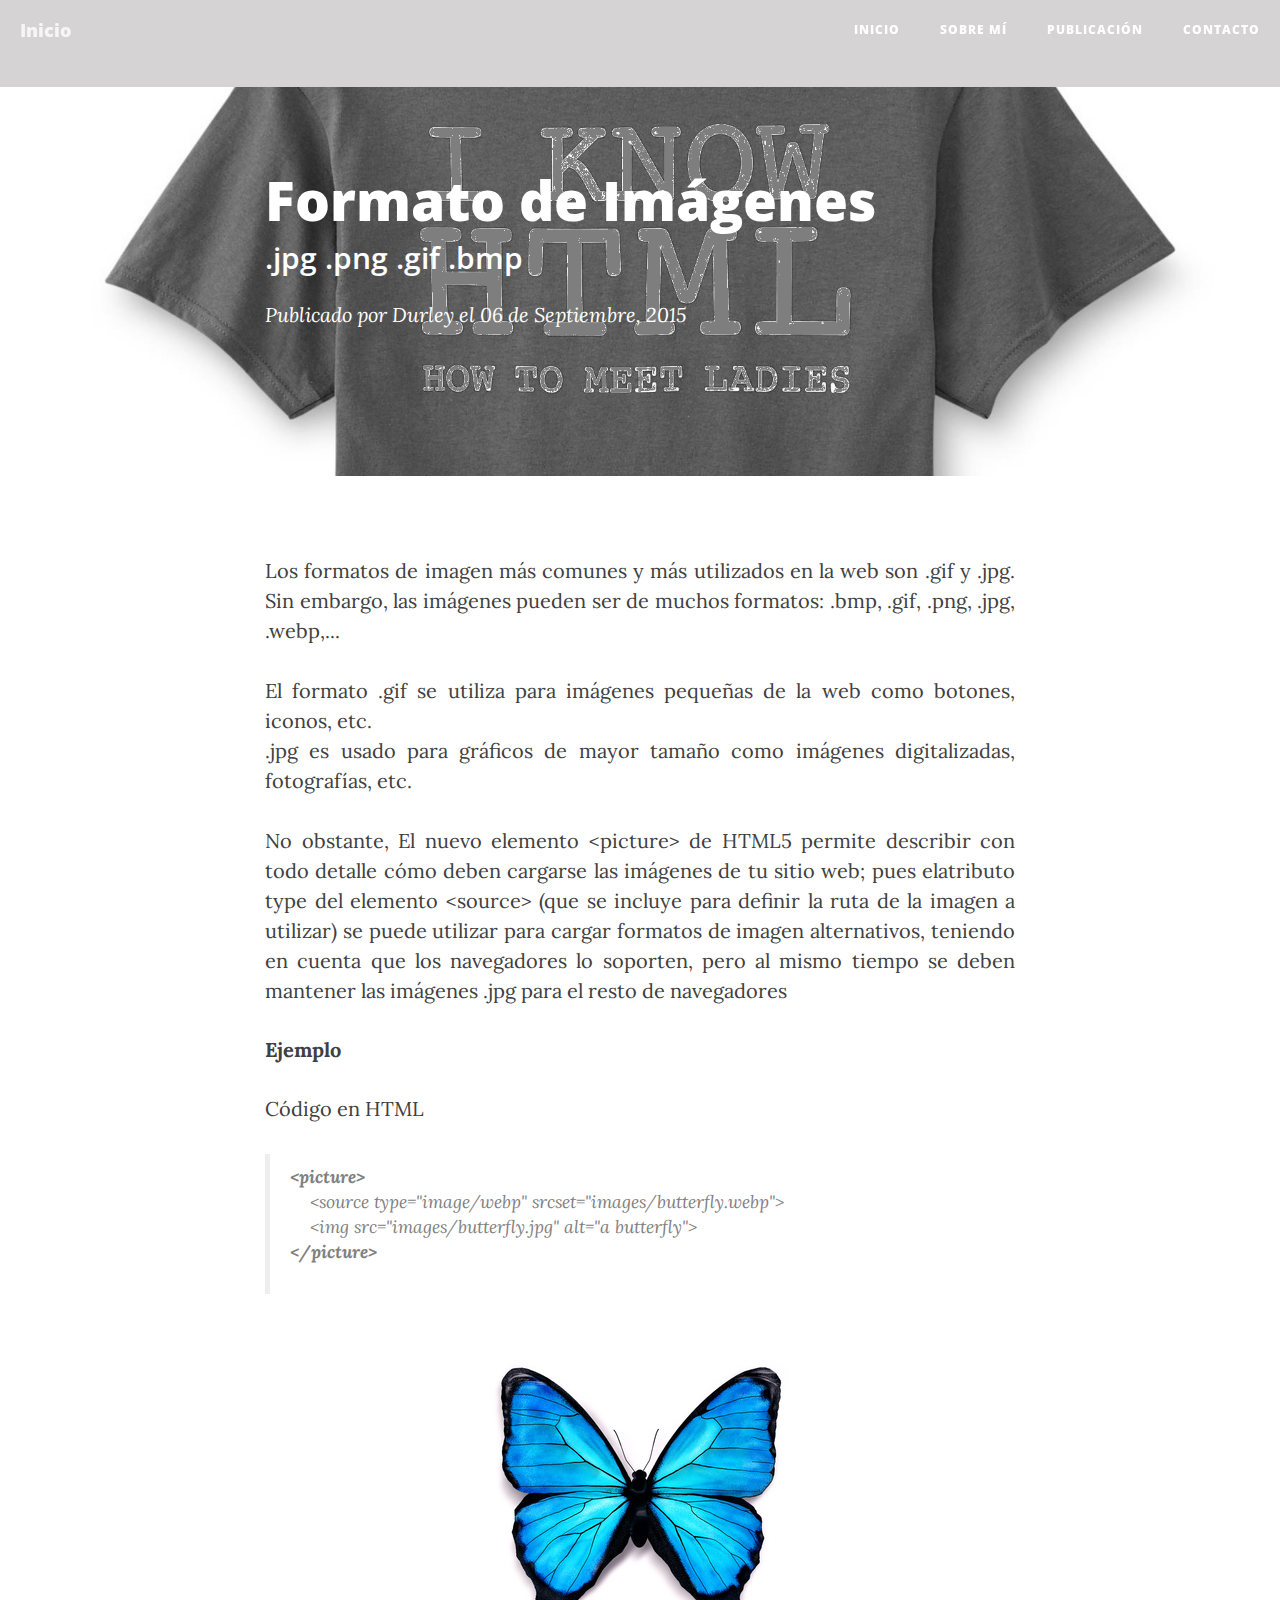
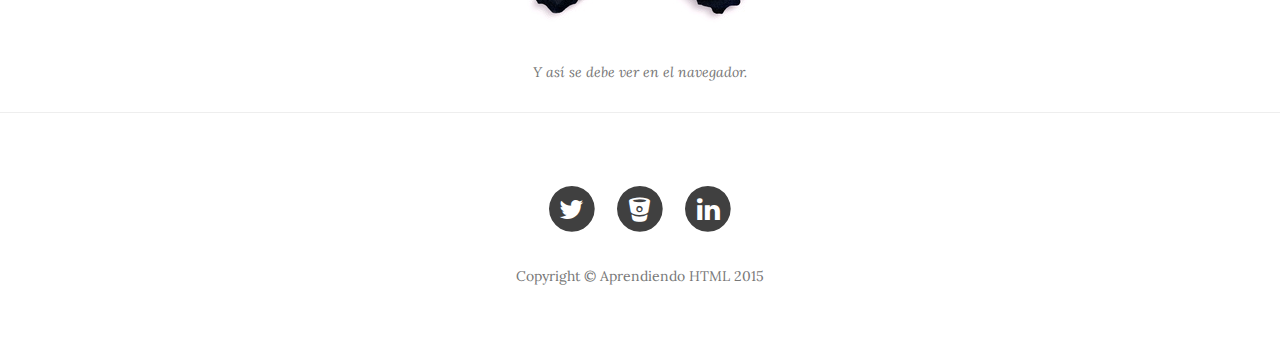
<file: postImages.html>
<!DOCTYPE html>
<html lang="es">

<head>

    <meta charset="utf-8">
    <meta http-equiv="X-UA-Compatible" content="IE=edge">
    <meta name="viewport" content="width=device-width, initial-scale=1">
    <meta name="description" content="">
    <meta name="author" content="">

    <title>Aprendiendo HTML - Formato de Imágenes</title>

    <!-- Bootstrap Core CSS -->
    <link href="css/bootstrap.min.css" rel="stylesheet">

    <!-- Custom CSS -->
    <link href="css/clean-blog.min.css" rel="stylesheet">

    <!-- Custom Fonts -->
    <link href="http://maxcdn.bootstrapcdn.com/font-awesome/4.1.0/css/font-awesome.min.css" rel="stylesheet" type="text/css">
    <link href='http://fonts.googleapis.com/css?family=Lora:400,700,400italic,700italic' rel='stylesheet' type='text/css'>
    <link href='http://fonts.googleapis.com/css?family=Open+Sans:300italic,400italic,600italic,700italic,800italic,400,300,600,700,800' rel='stylesheet' type='text/css'>

    <!-- HTML5 Shim and Respond.js IE8 support of HTML5 elements and media queries -->
    <!-- WARNING: Respond.js doesn't work if you view the page via file:// -->
    <!--[if lt IE 9]>
        <script src="https://oss.maxcdn.com/libs/html5shiv/3.7.0/html5shiv.js"></script>
        <script src="https://oss.maxcdn.com/libs/respond.js/1.4.2/respond.min.js"></script>
    <![endif]-->

</head>

<body>

    <!-- Navigation -->
    <nav class="navbar navbar-default navbar-custom navbar-fixed-top">
        <div class="container-fluid">
            <!-- Brand and toggle get grouped for better mobile display -->
            <div class="navbar-header page-scroll">
                <button type="button" class="navbar-toggle" data-toggle="collapse" data-target="#bs-example-navbar-collapse-1">
                    <span class="sr-only">Toggle navigation</span>
                    <span class="icon-bar"></span>
                    <span class="icon-bar"></span>
                    <span class="icon-bar"></span>
                </button>
                <a class="navbar-brand" href="index.html">Inicio</a>
            </div>

            <!-- Collect the nav links, forms, and other content for toggling -->
            <div class="collapse navbar-collapse" id="bs-example-navbar-collapse-1">
                <ul class="nav navbar-nav navbar-right">
                    <li>
                        <a href="index.html">Inicio</a>
                    </li>
                    <li>
                        <a href="about.html">Sobre mí</a>
                    </li>
                    <li>
                        <a href="post.html">Publicación</a>
                    </li>
                    <li>
                        <a href="contact.html">Contacto</a>
                    </li>
                </ul>
            </div>
            <!-- /.navbar-collapse -->
        </div>
        <!-- /.container -->
    </nav>

    <!-- Page Header -->
    <!-- Set your background image for this header on the line below. -->
    <header class="intro-header" style="background-image: url('img/postImages-bg.jpg')">
        <div class="container">
            <div class="row">
                <div class="col-lg-8 col-lg-offset-2 col-md-10 col-md-offset-1">
                    <div class="post-heading">
                        <h1>Formato de Imágenes</h1>
                        <h2 class="subheading"> .jpg .png .gif .bmp</h2>
                        <span class="meta">Publicado por <a href="about.html">Durley</a> el 06 de Septiembre, 2015</span>
                    </div>
                </div>
            </div>
        </div>
    </header>

    <!-- Post Content -->
    <article>
        <div class="container">
            <div class="row">
                <div class="col-lg-8 col-lg-offset-2 col-md-10 col-md-offset-1">
                    <p>Los formatos de imagen más comunes y más utilizados en la web son .gif y .jpg. Sin embargo, las imágenes pueden ser de muchos formatos: .bmp, .gif, .png, .jpg, .webp,...</p>

                    <p>El formato .gif se utiliza para imágenes pequeñas de la web como botones, iconos, etc.</br>
                    .jpg es usado para gráficos de mayor tamaño como imágenes digitalizadas, fotografías, etc.</p>

                    <p>No obstante, El nuevo elemento &lt;picture> de HTML5 permite describir con todo detalle cómo deben cargarse las imágenes de tu sitio web; pues elatributo type del elemento &lt;source> (que se incluye para definir la ruta de la imagen a utilizar) se puede utilizar para cargar formatos de imagen alternativos, teniendo en cuenta que los navegadores lo soporten, pero al mismo tiempo se deben mantener las imágenes .jpg para el resto de navegadores</p>

                    <p><dt>Ejemplo</dt></p>

                    <p>Código en HTML</p>

                    <blockquote>
                        <dl>
                            <dt>&lt;picture></dt>
                                <dd>&lt;source type="image/webp" srcset="images/butterfly.webp"></dd>
                                <dd>&lt;img src="images/butterfly.jpg" alt="a butterfly"></dd>
                            <dt>&lt;/picture></dt>
                        </dl>
                    </blockquote>

                    <p></p>
                    <center>
                    <picture>
                        <source type="img/webp" srcset="img/butterfly.webp">
                        <img src="img/postImages-image.jpg" alt="a butterfly">
                    </picture>
                    </center>
                    <span class="caption text-muted">Y así se debe ver en el navegador.</span>

                </div>
            </div>
        </div>
    </article>

    <hr>

    <!-- Footer -->
    <footer>
        <div class="container">
            <div class="row">
                <div class="col-lg-8 col-lg-offset-2 col-md-10 col-md-offset-1">
                    <ul class="list-inline text-center">
                        <li>
                            <a target="_blank" href="https://twitter.com/Durley_AdvA">
                                <span class="fa-stack fa-lg">
                                    <i class="fa fa-circle fa-stack-2x"></i>
                                    <i class="fa fa-twitter fa-stack-1x fa-inverse"></i>
                                </span>
                            </a>
                        </li>
                        <li>
                            <a target="_blank" href="http://bitbucket.org/Durley">
                                <span class="fa-stack fa-lg">
                                    <i class="fa fa-circle fa-stack-2x"></i>
                                    <i class="fa fa-bitbucket fa-stack-1x fa-inverse"></i>
                                </span>
                            </a>
                        </li>
                        <li>
                            <a target="_blank" href="https://co.linkedin.com/pub/angie-durley-valera-alarcon/83/82b/5a4">
                                <span class="fa-stack fa-lg">
                                    <i class="fa fa-circle fa-stack-2x"></i>
                                    <i class="fa fa-linkedin fa-stack-1x fa-inverse"></i>
                                </span>
                            </a>
                        </li>
                    </ul>
                    <p class="copyright text-muted">Copyright &copy; Aprendiendo HTML 2015</p>
                </div>
            </div>
        </div>
    </footer>

    <!-- jQuery -->
    <script src="js/jquery.js"></script>

    <!-- Bootstrap Core JavaScript -->
    <script src="js/bootstrap.min.js"></script>

    <!-- Custom Theme JavaScript -->
    <script src="js/clean-blog.min.js"></script>

</body>

</html>
</file>
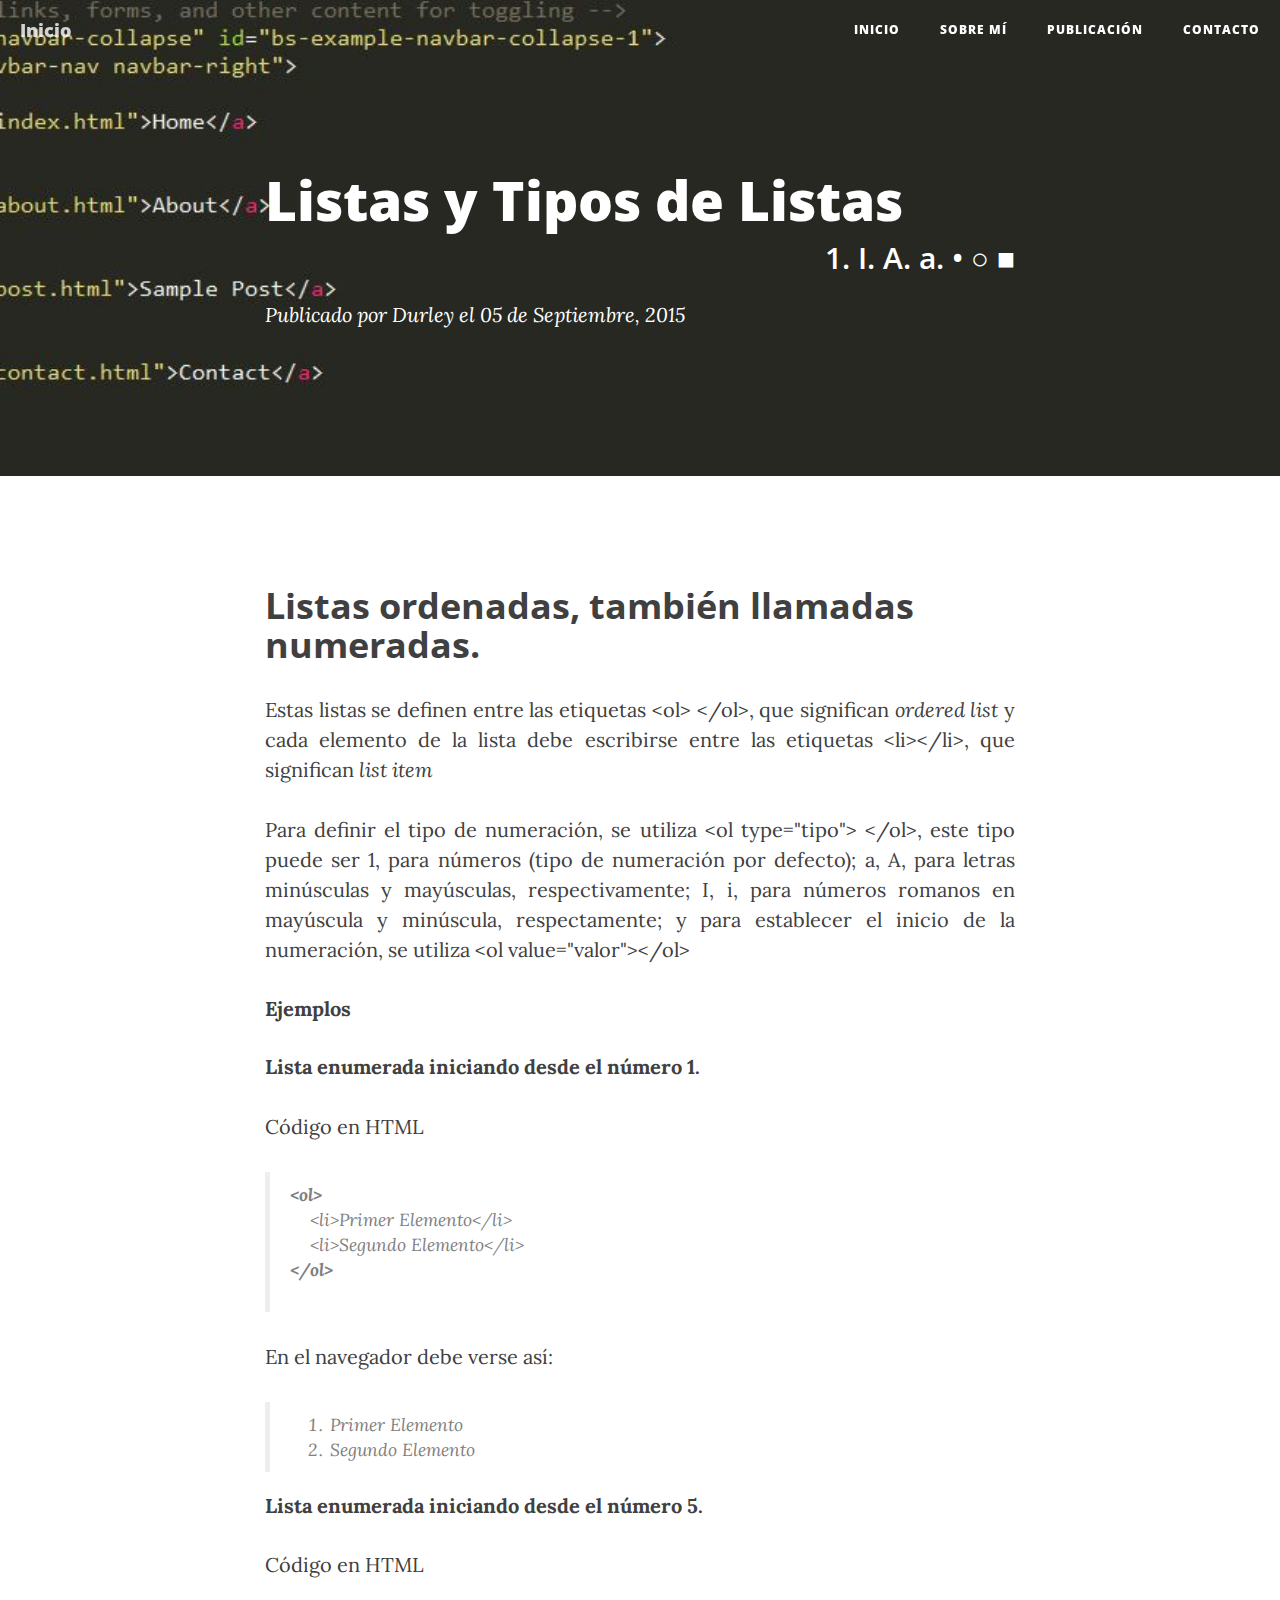
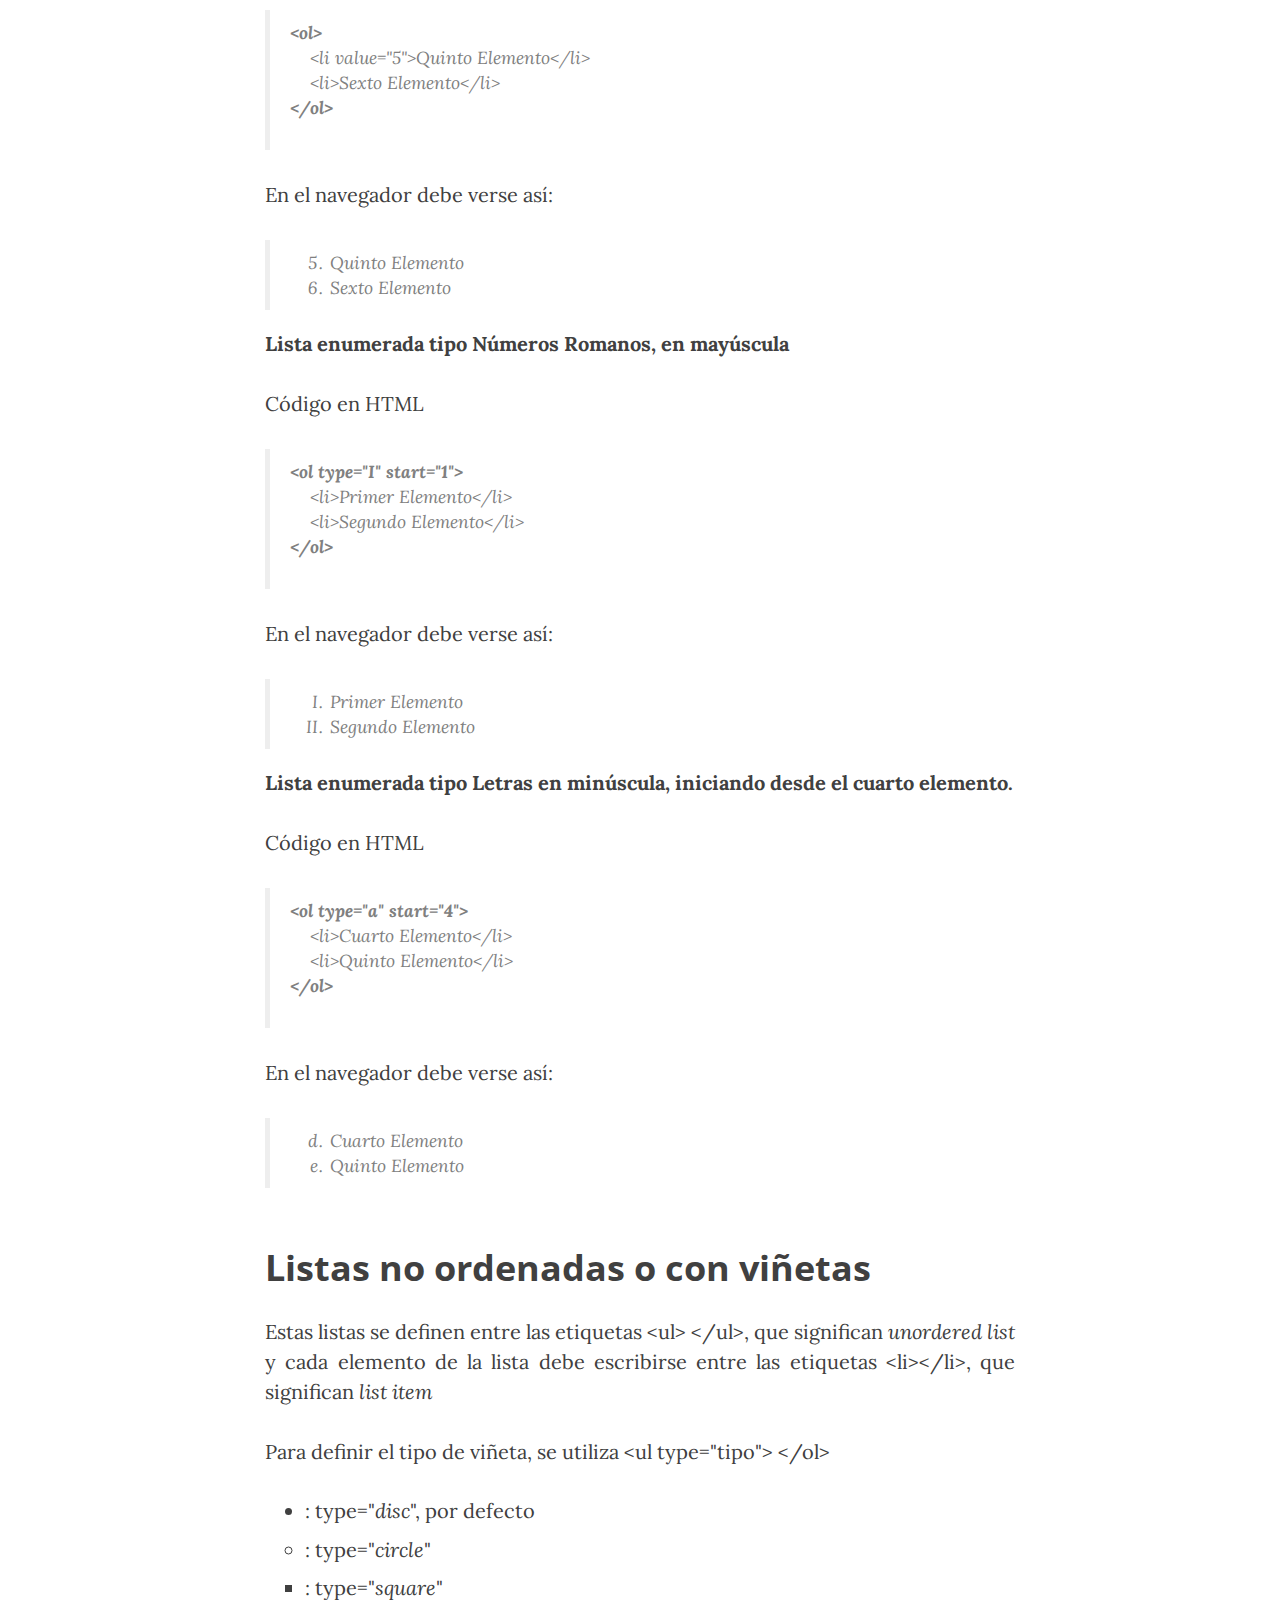
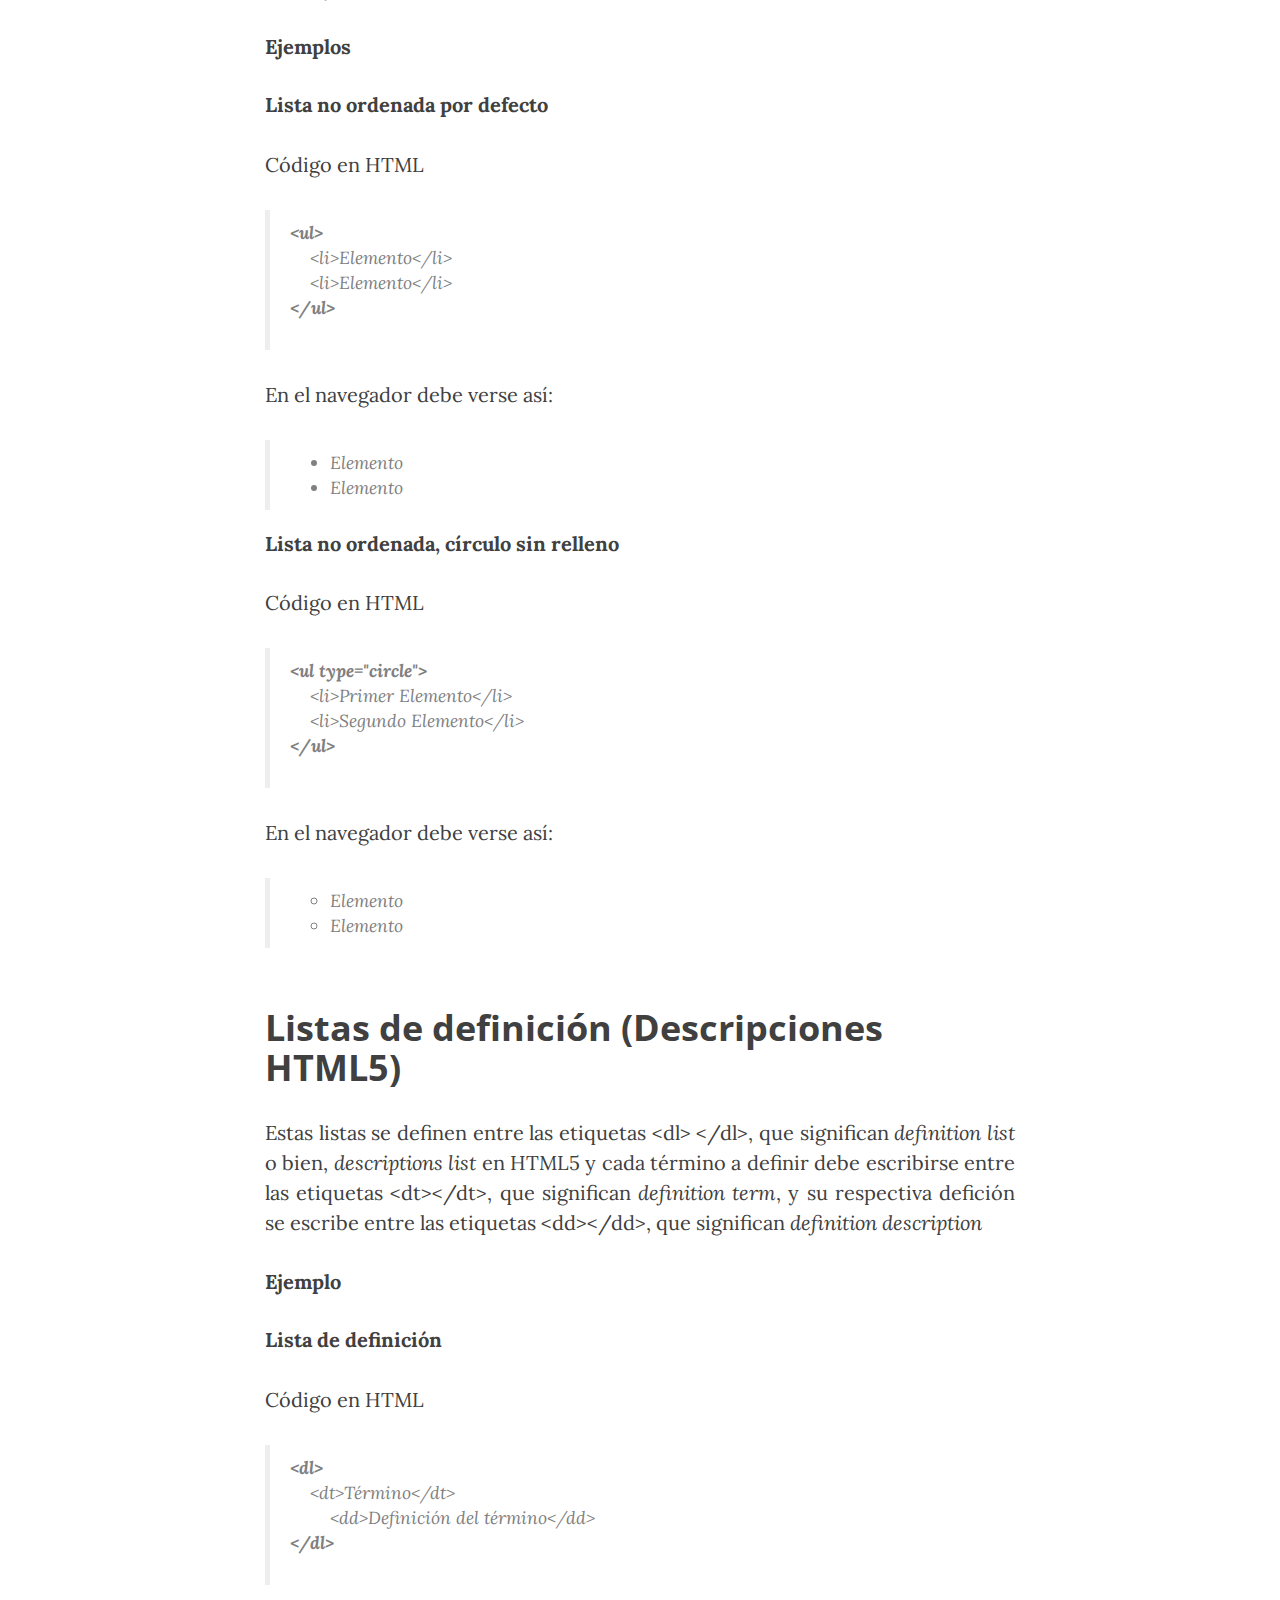
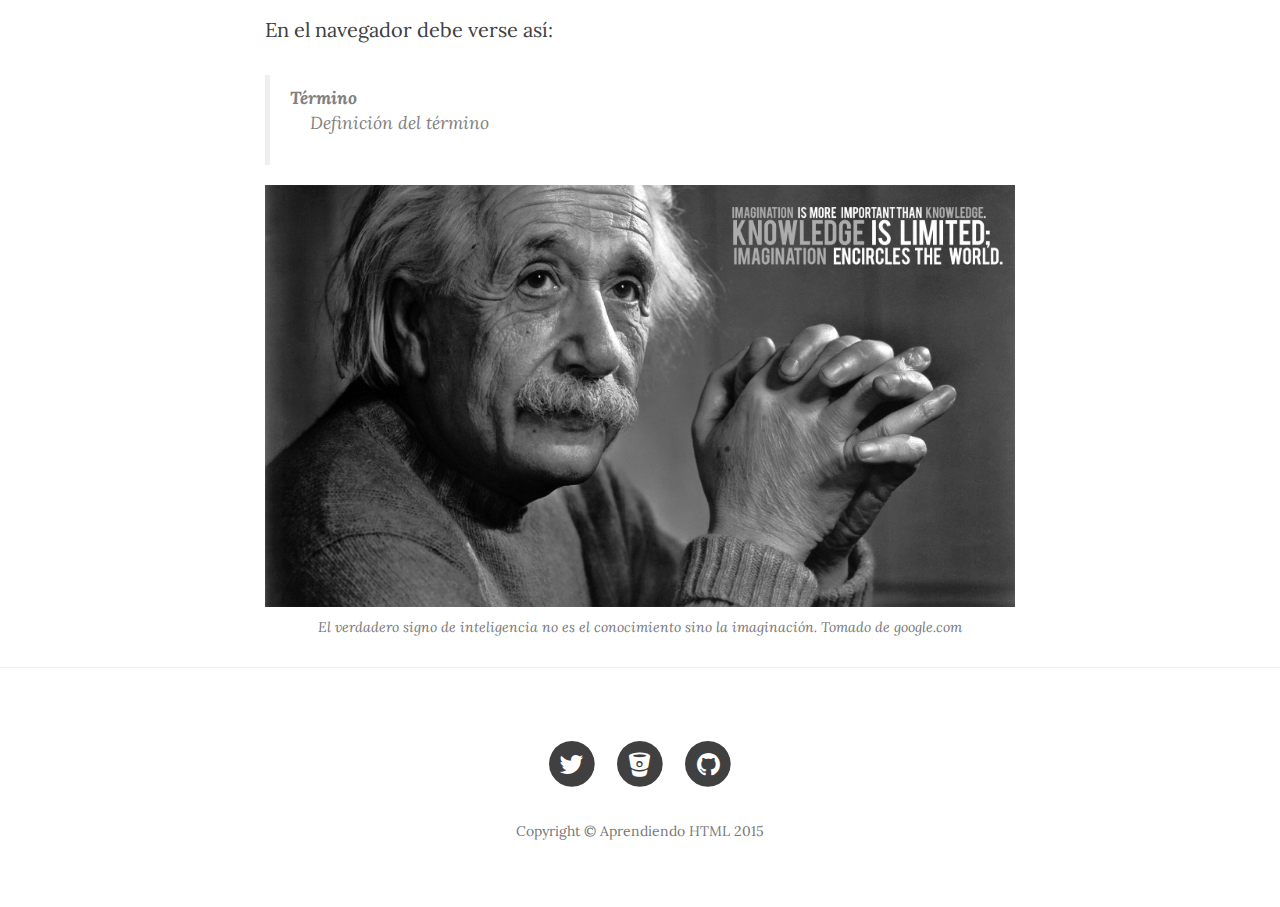
<file: postLists.html>
<!DOCTYPE html>
<html lang="es">

<head>

    <meta charset="utf-8">
    <meta http-equiv="X-UA-Compatible" content="IE=edge">
    <meta name="viewport" content="width=device-width, initial-scale=1">
    <meta name="description" content="">
    <meta name="author" content="">

    <title>Aprendiendo HTML - Listas y Tipos de Listas</title>

    <!-- Bootstrap Core CSS -->
    <link href="css/bootstrap.min.css" rel="stylesheet">

    <!-- Custom CSS -->
    <link href="css/clean-blog.min.css" rel="stylesheet">

    <!-- Custom Fonts -->
    <link href="http://maxcdn.bootstrapcdn.com/font-awesome/4.1.0/css/font-awesome.min.css" rel="stylesheet" type="text/css">
    <link href='http://fonts.googleapis.com/css?family=Lora:400,700,400italic,700italic' rel='stylesheet' type='text/css'>
    <link href='http://fonts.googleapis.com/css?family=Open+Sans:300italic,400italic,600italic,700italic,800italic,400,300,600,700,800' rel='stylesheet' type='text/css'>

    <!-- HTML5 Shim and Respond.js IE8 support of HTML5 elements and media queries -->
    <!-- WARNING: Respond.js doesn't work if you view the page via file:// -->
    <!--[if lt IE 9]>
        <script src="https://oss.maxcdn.com/libs/html5shiv/3.7.0/html5shiv.js"></script>
        <script src="https://oss.maxcdn.com/libs/respond.js/1.4.2/respond.min.js"></script>
    <![endif]-->

</head>

<body>

    <!-- Navigation -->
    <nav class="navbar navbar-default navbar-custom navbar-fixed-top">
        <div class="container-fluid">
            <!-- Brand and toggle get grouped for better mobile display -->
            <div class="navbar-header page-scroll">
                <button type="button" class="navbar-toggle" data-toggle="collapse" data-target="#bs-example-navbar-collapse-1">
                    <span class="sr-only">Toggle navigation</span>
                    <span class="icon-bar"></span>
                    <span class="icon-bar"></span>
                    <span class="icon-bar"></span>
                </button>
                <a class="navbar-brand" href="index.html">Inicio</a>
            </div>

            <!-- Collect the nav links, forms, and other content for toggling -->
            <div class="collapse navbar-collapse" id="bs-example-navbar-collapse-1">
                <ul class="nav navbar-nav navbar-right">
                    <li>
                        <a href="index.html">Inicio</a>
                    </li>
                    <li>
                        <a href="about.html">Sobre mí</a>
                    </li>
                    <li>
                        <a href="post.html">Publicación</a>
                    </li>
                    <li>
                        <a href="contact.html">Contacto</a>
                    </li>
                </ul>
            </div>
            <!-- /.navbar-collapse -->
        </div>
        <!-- /.container -->
    </nav>

    <!-- Page Header -->
    <!-- Set your background image for this header on the line below. -->
    <header class="intro-header" style="background-image: url('img/postLists-bg.jpg')">
        <div class="container">
            <div class="row">
                <div class="col-lg-8 col-lg-offset-2 col-md-10 col-md-offset-1">
                    <div class="post-heading">
                        <h1>Listas y Tipos de Listas</h1>
                        <h2 class="subheading" style="text-align:right;"> 1. I. A. a. • ○ ■</h2>
                        <span class="meta">Publicado por <a href="contact.html">Durley</a> el 05 de Septiembre, 2015</span>
                    </div>
                </div>
            </div>
        </div>
    </header>

    <!-- Post Content -->
    <article>
        <div class="container">
            <div class="row">
                <div class="col-lg-8 col-lg-offset-2 col-md-10 col-md-offset-1">
                    <h2 class="section-heading">Listas ordenadas, también llamadas numeradas.</h2>

                    <p>Estas listas se definen entre las etiquetas &lt;ol> &lt;/ol>, que significan <i>ordered list</i> y cada elemento de la lista debe escribirse entre las etiquetas &lt;li>&lt;/li>, que significan <i>list item</i></p>

                    <p>Para definir el tipo de numeración, se utiliza &lt;ol type="tipo"> &lt;/ol>, este tipo puede ser 1, para números (tipo de numeración por defecto); a, A, para letras minúsculas y mayúsculas, respectivamente; I, i, para números romanos en mayúscula y minúscula, respectamente; y para establecer el inicio de la numeración, se utiliza &lt;ol value="valor">&lt;/ol></p>

                    <p><dt>Ejemplos</dt></p>

                    <dt>Lista enumerada iniciando desde el número 1.</dt>

                    <p>Código en HTML</p>

                    <blockquote>
                        <dl>
                            <dt>&lt;ol&gt;</dt>
                                <dd>&lt;li&gt;Primer Elemento&lt;/li&gt;</dd>
                                <dd>&lt;li&gt;Segundo Elemento&lt;/li&gt;</dd>
                            <dt>&lt;/ol&gt;</dt>
                        </dl>
                    </blockquote>

                    <p>En el navegador debe verse así:</p>

                    <blockquote>
                        <ol>
                            <li>Primer Elemento</li>
                            <li>Segundo Elemento</li>
                        </ol>
                    </blockquote>

                    <dt>Lista enumerada iniciando desde el número 5.</dt>

                    <p>Código en HTML</p>

                    <blockquote>
                        <dl>
                            <dt>&lt;ol&gt;</dt>
                                <dd>&lt;li value="5"&gt;Quinto Elemento&lt;/li&gt;</dd>
                                <dd>&lt;li&gt;Sexto Elemento&lt;/li&gt;</dd>
                            <dt>&lt;/ol&gt;</dt>
                        </dl>
                    </blockquote>

                    <p>En el navegador debe verse así:</p>

                    <blockquote>
                        <ol>
                            <li value="5">Quinto Elemento</li>
                            <li>Sexto Elemento</li>
                        </ol>
                    </blockquote>

                    <dt>Lista enumerada tipo Números Romanos, en mayúscula</dt>

                    <p>Código en HTML</p>

                    <blockquote>
                        <dl>
                            <dt>&lt;ol type="I" start="1"&gt;</dt>
                                <dd>&lt;li&gt;Primer Elemento&lt;/li&gt;</dd>
                                <dd>&lt;li&gt;Segundo Elemento&lt;/li&gt;</dd>
                            <dt>&lt;/ol&gt;</dt>
                        </dl>
                    </blockquote>

                    <p>En el navegador debe verse así:</p>

                    <blockquote>
                        <ol type="I" start="1">
                            <li>Primer Elemento</li>
                            <li>Segundo Elemento</li>
                        </ol>
                    </blockquote>

                    <dt>Lista enumerada tipo Letras en minúscula, iniciando desde el cuarto elemento.</dt>

                    <p>Código en HTML</p>

                    <blockquote>
                        <dl>
                            <dt>&lt;ol type="a" start="4"&gt;</dt>
                                <dd>&lt;li&gt;Cuarto Elemento&lt;/li&gt;</dd>
                                <dd>&lt;li&gt;Quinto Elemento&lt;/li&gt;</dd>
                            <dt>&lt;/ol&gt;</dt>
                        </dl>
                    </blockquote>

                    <p>En el navegador debe verse así:</p>

                    <blockquote>
                        <ol type="a" start="4">
                            <li>Cuarto Elemento</li>
                            <li>Quinto Elemento</li>
                        </ol>
                    </blockquote>

                    <h2 class="section-heading">Listas no ordenadas o con viñetas</h2>

                    <p>Estas listas se definen entre las etiquetas &lt;ul> &lt;/ul>, que significan <i>unordered list</i> y cada elemento de la lista debe escribirse entre las etiquetas &lt;li>&lt;/li>, que significan <i>list item</i></p>

                    <p>Para definir el tipo de viñeta, se utiliza &lt;ul type="tipo"> &lt;/ol></p>

                    <ul>
                        <li>: type="<i>disc</i>", por defecto</li>
                    </ul>
                    <ul type="circle">
                        <li>: type="<i>circle</i>"</li>
                    </ul>
                    <ul type="square">
                        <li>: type="<i>square</i>"</li>
                    </ul>

                    <p><dt>Ejemplos</dt></p>

                    <dt>Lista no ordenada por defecto</dt>

                    <p>Código en HTML</p>

                    <blockquote>
                        <dl>
                            <dt>&lt;ul&gt;</dt>
                                <dd>&lt;li&gt;Elemento&lt;/li&gt;</dd>
                                <dd>&lt;li&gt;Elemento&lt;/li&gt;</dd>
                            <dt>&lt;/ul&gt;</dt>
                        </dl>
                    </blockquote>

                    <p>En el navegador debe verse así:</p>

                    <blockquote>
                        <ul>
                            <li>Elemento</li>
                            <li>Elemento</li>
                        </ul>
                    </blockquote>

                    <dt>Lista no ordenada, círculo sin relleno</dt>

                    <p>Código en HTML</p>

                    <blockquote>
                        <dl>
                            <dt>&lt;ul type="circle"&gt;</dt>
                                <dd>&lt;li&gt;Primer Elemento&lt;/li&gt;</dd>
                                <dd>&lt;li&gt;Segundo Elemento&lt;/li&gt;</dd>
                            <dt>&lt;/ul&gt;</dt>
                        </dl>
                    </blockquote>

                    <p>En el navegador debe verse así:</p>

                    <blockquote>
                        <ul type="circle">
                            <li>Elemento</li>
                            <li>Elemento</li>
                        </ul>
                    </blockquote>

                    <h2 class="section-heading">Listas de definición (Descripciones HTML5)</h2>

                    <p>Estas listas se definen entre las etiquetas &lt;dl> &lt;/dl>, que significan <i>definition list</i> o bien, <i>descriptions list</i> en HTML5 y cada término a definir debe escribirse entre las etiquetas &lt;dt>&lt;/dt>, que significan <i>definition term</i>, y su respectiva defición se escribe entre las etiquetas &lt;dd>&lt;/dd>, que significan <i>definition description</i> </p>

                    <p><dt>Ejemplo</dt></p>

                    <dt>Lista de definición</dt>

                    <p>Código en HTML</p>

                    <blockquote>
                        <dl>
                            <dt>&lt;dl&gt;</dt>
                                <dd>&lt;dt&gt;Término&lt;/dt&gt;</dd>
                                <dd style="margin-left:40px;">&lt;dd&gt;Definición del término&lt;/dd&gt;</dd>
                            <dt>&lt;/dl&gt;</dt>
                        </dl>
                    </blockquote>


                    <p>En el navegador debe verse así:</p>

                    <blockquote>
                        <dl>
                            <dt>Término</dt>
                                <dd>Definición del término</dd>
                        </dl>
                    </blockquote>

                    <a href="#">
                        <img class="img-responsive" src="img/postLists-image.jpg" alt="">
                    </a>
                    <span class="caption text-muted">El verdadero signo de inteligencia no es el conocimiento sino la imaginación. Tomado de google.com</span>

                </div>
            </div>
        </div>
    </article>

    <hr>

    <!-- Footer -->
    <footer>
        <div class="container">
            <div class="row">
                <div class="col-lg-8 col-lg-offset-2 col-md-10 col-md-offset-1">
                    <ul class="list-inline text-center">
                        <li>
                            <a href="#">
                                <span class="fa-stack fa-lg">
                                    <i class="fa fa-circle fa-stack-2x"></i>
                                    <i class="fa fa-twitter fa-stack-1x fa-inverse"></i>
                                </span>
                            </a>
                        </li>
                        <li>
                            <a href="#">
                                <span class="fa-stack fa-lg">
                                    <i class="fa fa-circle fa-stack-2x"></i>
                                    <i class="fa fa-bitbucket fa-stack-1x fa-inverse"></i>
                                </span>
                            </a>
                        </li>
                        <li>
                            <a href="#">
                                <span class="fa-stack fa-lg">
                                    <i class="fa fa-circle fa-stack-2x"></i>
                                    <i class="fa fa-github fa-stack-1x fa-inverse"></i>
                                </span>
                            </a>
                        </li>
                    </ul>
                    <p class="copyright text-muted">Copyright &copy; Aprendiendo HTML 2015</p>
                </div>
            </div>
        </div>
    </footer>

    <!-- jQuery -->
    <script src="js/jquery.js"></script>

    <!-- Bootstrap Core JavaScript -->
    <script src="js/bootstrap.min.js"></script>

    <!-- Custom Theme JavaScript -->
    <script src="js/clean-blog.min.js"></script>

</body>

</html>
</file>
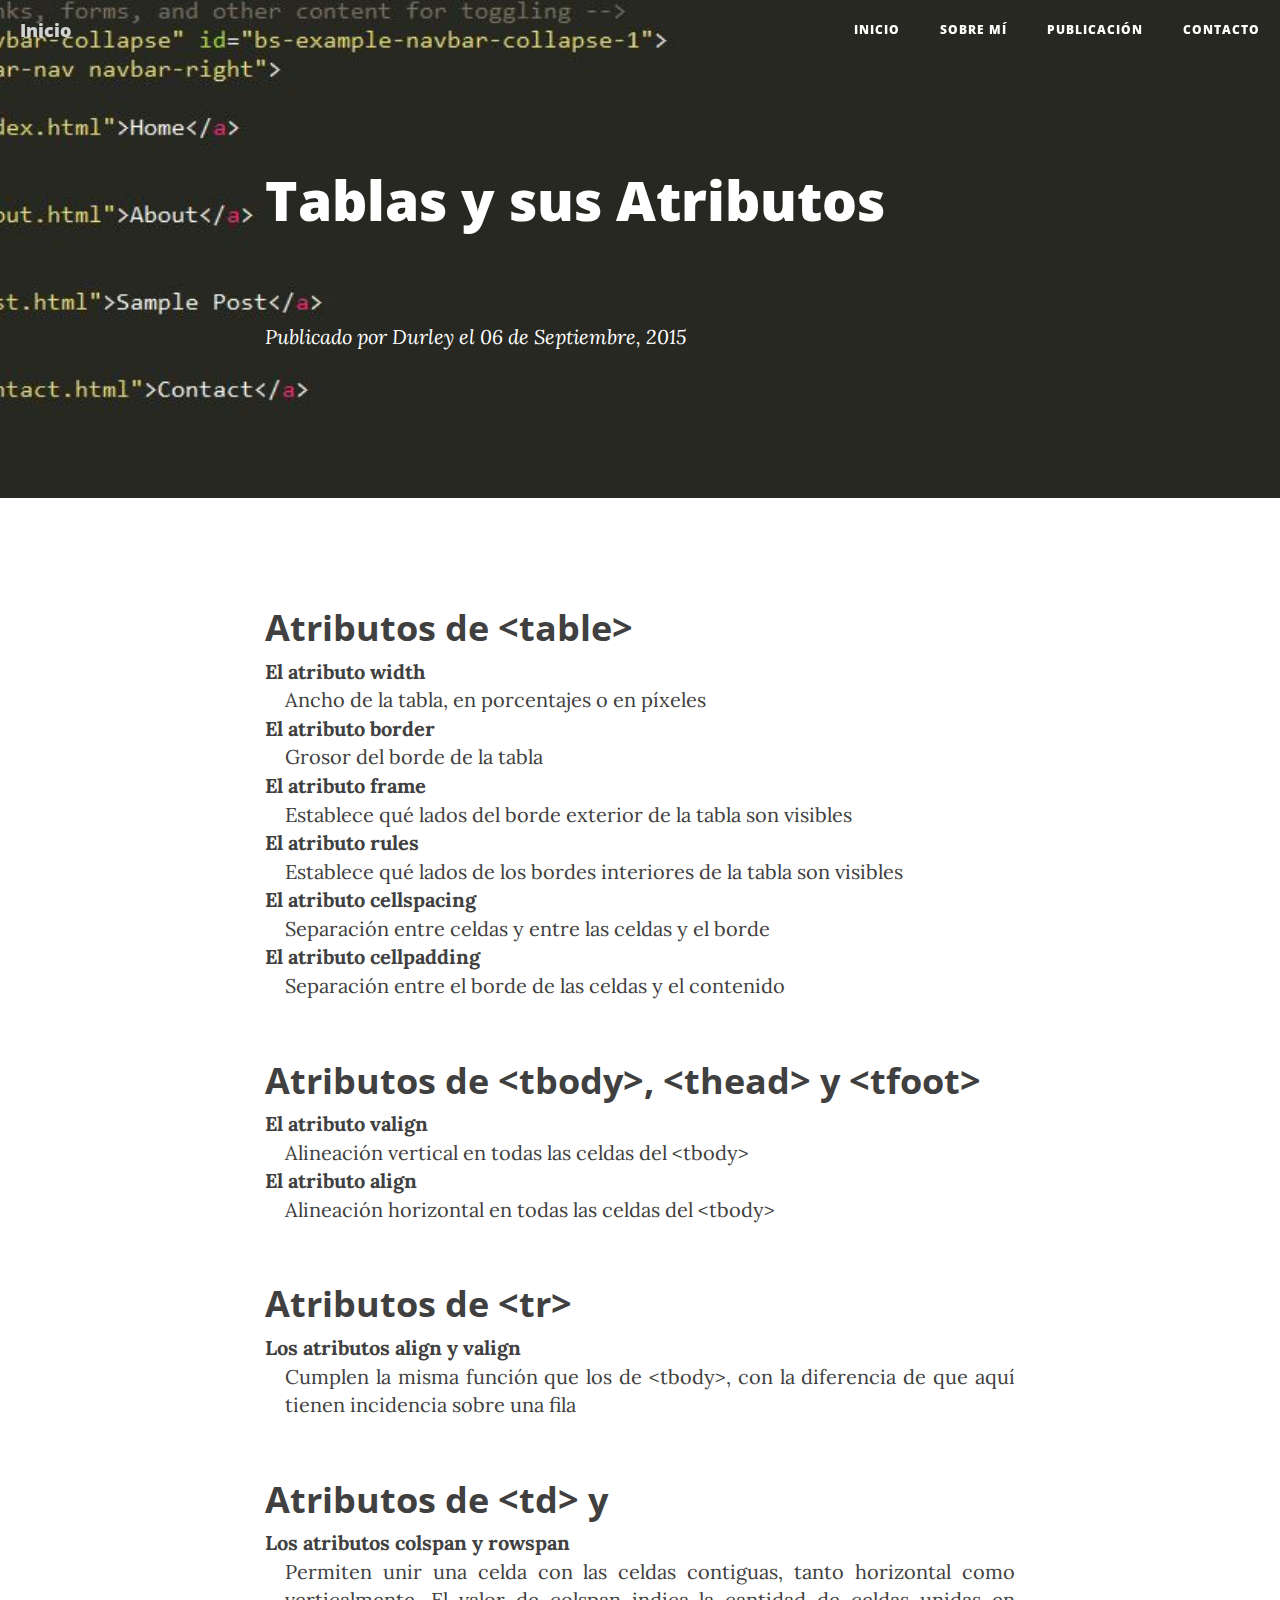
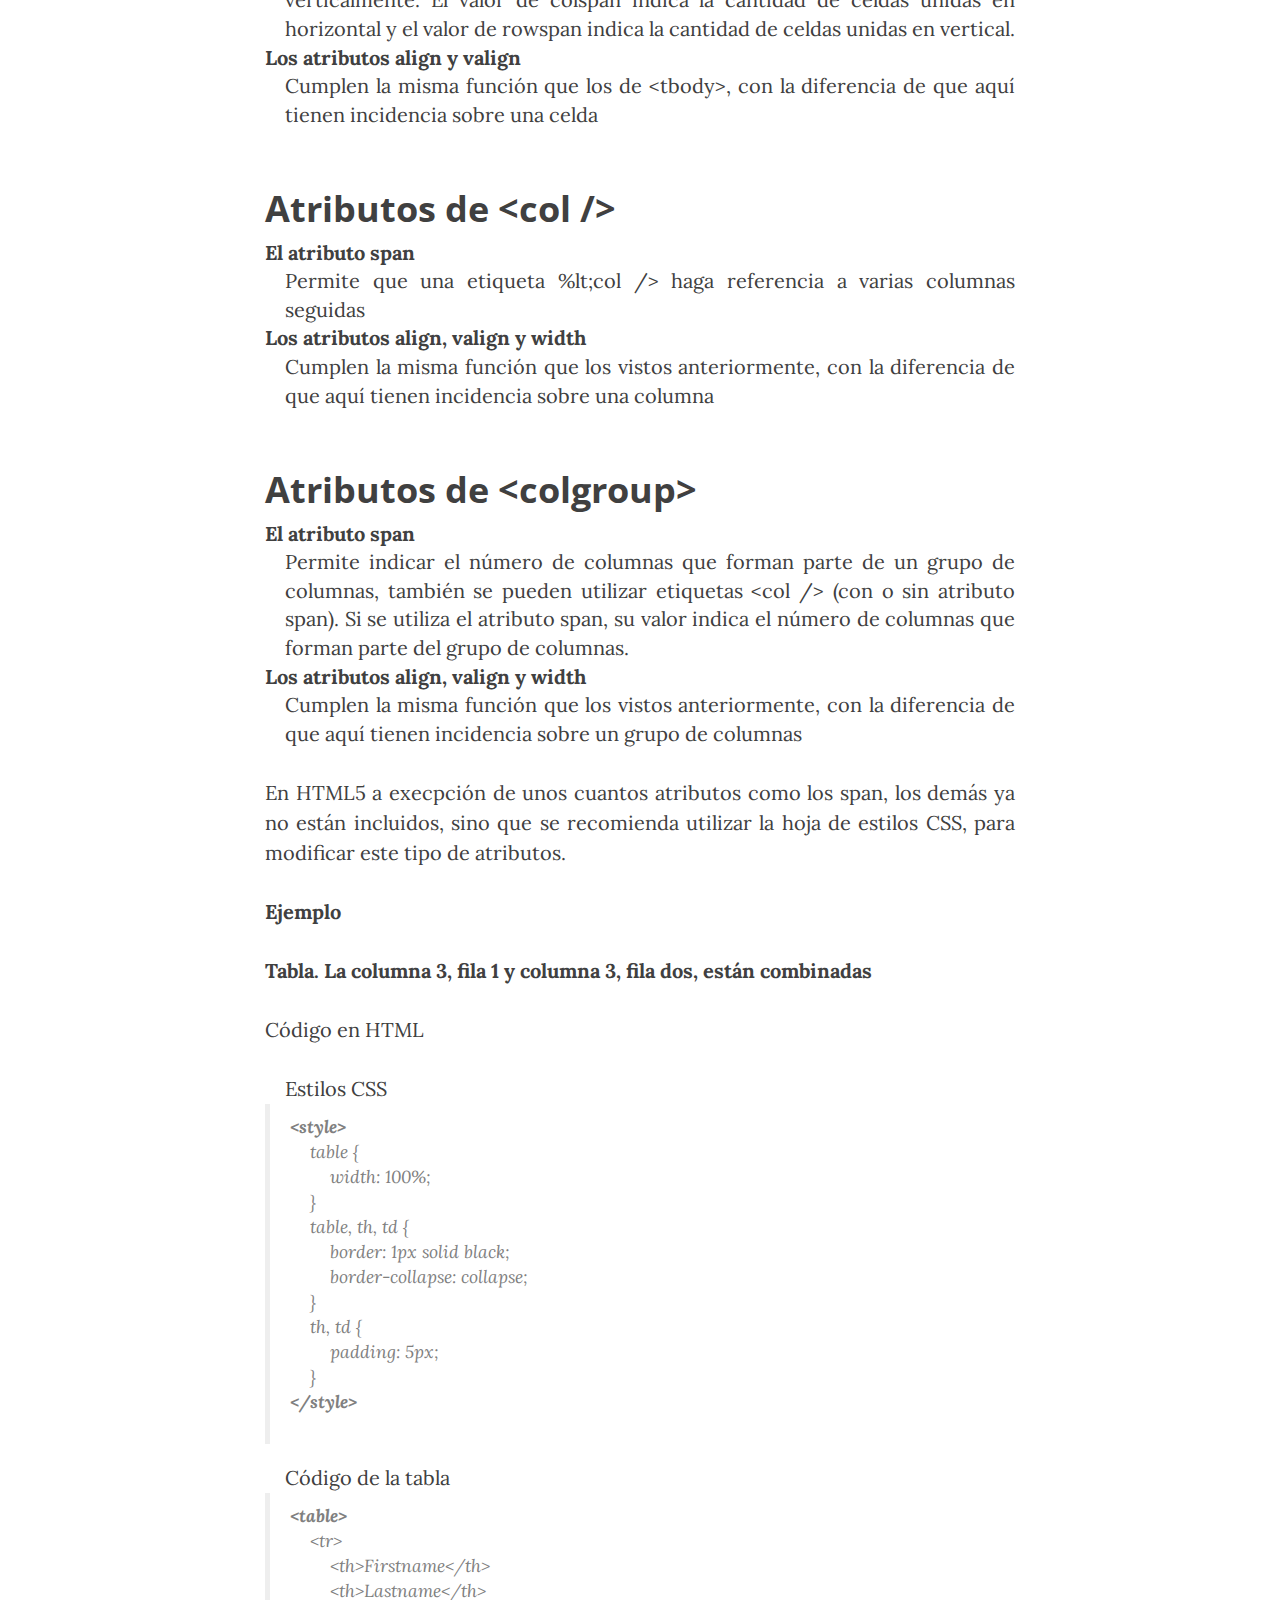
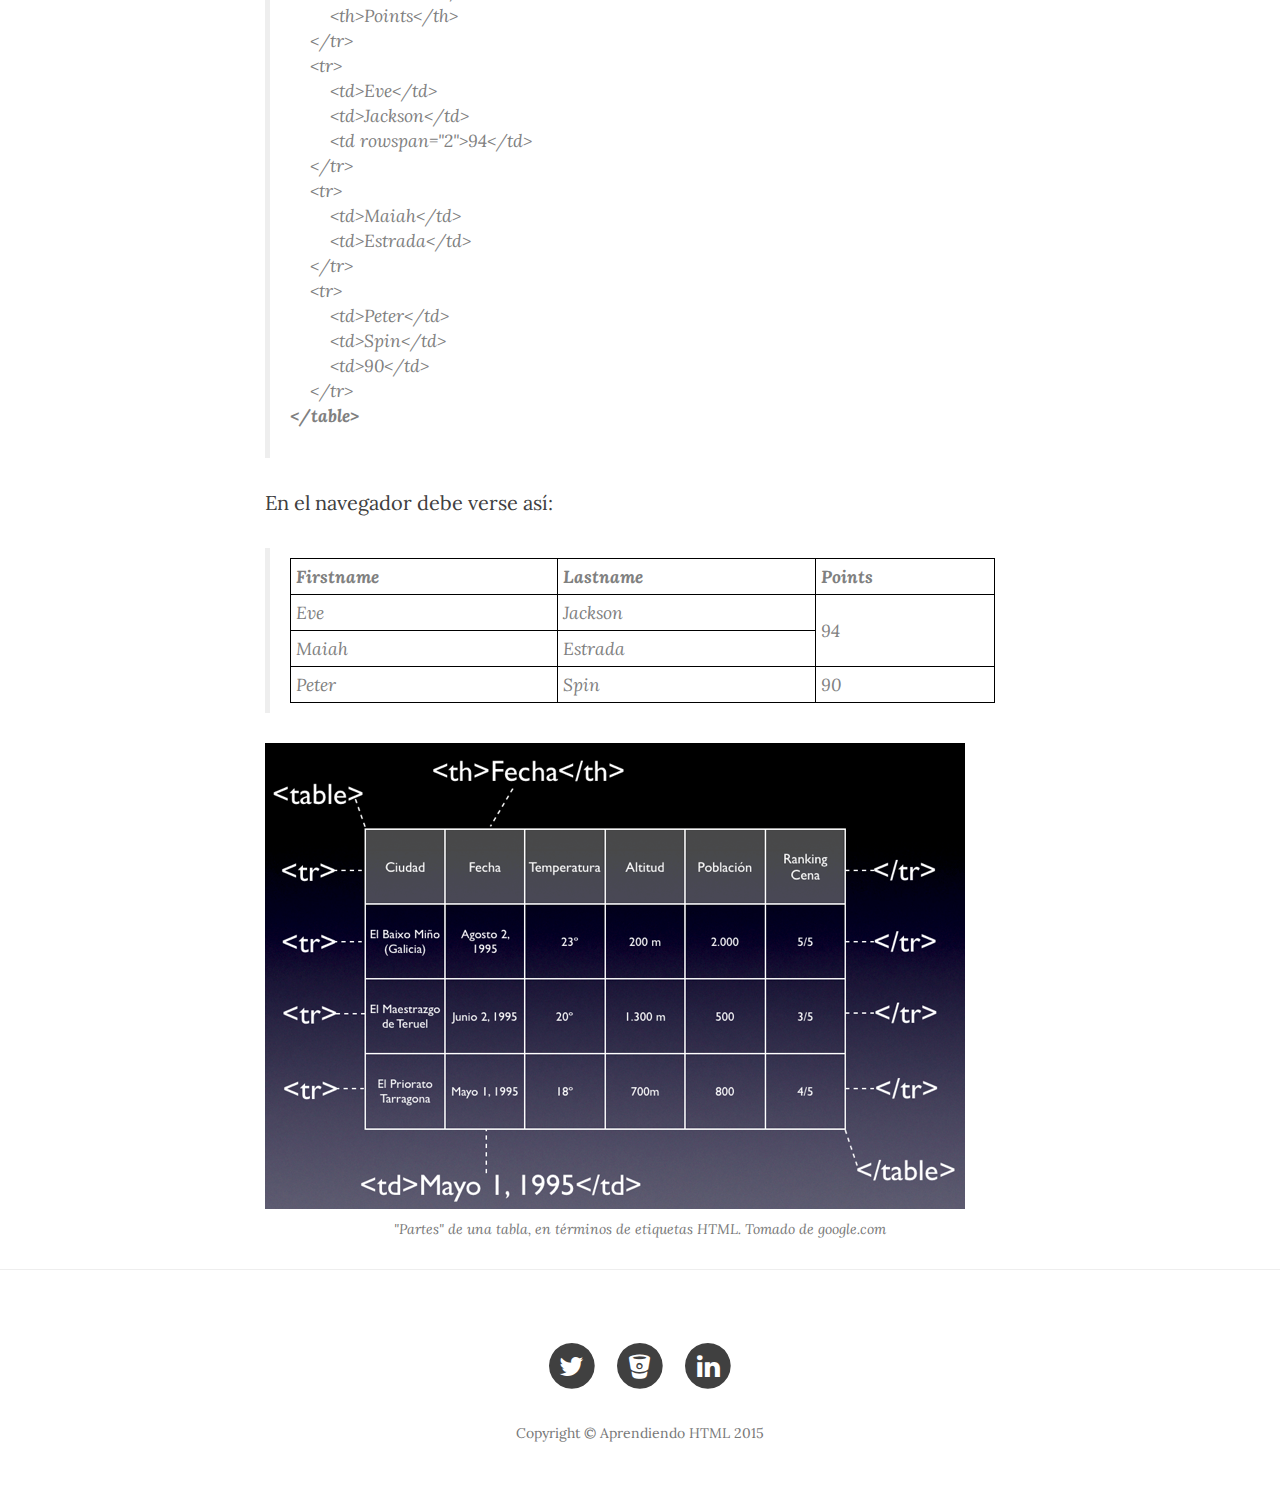
<file: postTables.html>
<!DOCTYPE html>
<html lang="es">

<head>

    <meta charset="utf-8">
    <meta http-equiv="X-UA-Compatible" content="IE=edge">
    <meta name="viewport" content="width=device-width, initial-scale=1">
    <meta name="description" content="">
    <meta name="author" content="">

    <title>Aprendiendo HTML - Tablas y sus Atributos</title>

    <!-- Bootstrap Core CSS -->
    <link href="css/bootstrap.min.css" rel="stylesheet">

    <!-- Custom CSS -->
    <link href="css/clean-blog.min.css" rel="stylesheet">

    <!-- Custom Fonts -->
    <link href="http://maxcdn.bootstrapcdn.com/font-awesome/4.1.0/css/font-awesome.min.css" rel="stylesheet" type="text/css">
    <link href='http://fonts.googleapis.com/css?family=Lora:400,700,400italic,700italic' rel='stylesheet' type='text/css'>
    <link href='http://fonts.googleapis.com/css?family=Open+Sans:300italic,400italic,600italic,700italic,800italic,400,300,600,700,800' rel='stylesheet' type='text/css'>

    <!-- HTML5 Shim and Respond.js IE8 support of HTML5 elements and media queries -->
    <!-- WARNING: Respond.js doesn't work if you view the page via file:// -->
    <!--[if lt IE 9]>
        <script src="https://oss.maxcdn.com/libs/html5shiv/3.7.0/html5shiv.js"></script>
        <script src="https://oss.maxcdn.com/libs/respond.js/1.4.2/respond.min.js"></script>
    <![endif]-->

</head>

<body>

    <!-- Navigation -->
    <nav class="navbar navbar-default navbar-custom navbar-fixed-top">
        <div class="container-fluid">
            <!-- Brand and toggle get grouped for better mobile display -->
            <div class="navbar-header page-scroll">
                <button type="button" class="navbar-toggle" data-toggle="collapse" data-target="#bs-example-navbar-collapse-1">
                    <span class="sr-only">Toggle navigation</span>
                    <span class="icon-bar"></span>
                    <span class="icon-bar"></span>
                    <span class="icon-bar"></span>
                </button>
                <a class="navbar-brand" href="index.html">Inicio</a>
            </div>

            <!-- Collect the nav links, forms, and other content for toggling -->
            <div class="collapse navbar-collapse" id="bs-example-navbar-collapse-1">
                <ul class="nav navbar-nav navbar-right">
                    <li>
                        <a href="index.html">Inicio</a>
                    </li>
                    <li>
                        <a href="about.html">Sobre mí</a>
                    </li>
                    <li>
                        <a href="post.html">Publicación</a>
                    </li>
                    <li>
                        <a href="contact.html">Contacto</a>
                    </li>
                </ul>
            </div>
            <!-- /.navbar-collapse -->
        </div>
        <!-- /.container -->
    </nav>

    <!-- Page Header -->
    <!-- Set your background image for this header on the line below. -->
    <header class="intro-header" style="background-image: url('img/postLists-bg.jpg')">
        <div class="container">
            <div class="row">
                <div class="col-lg-8 col-lg-offset-2 col-md-10 col-md-offset-1">
                    <div class="post-heading">
                        <h1>Tablas y sus Atributos</h1>
                        <br/><br/><br/>
                        <span class="meta">Publicado por <a href="about.html">Durley</a> el 06 de Septiembre, 2015</span>
                    </div>
                </div>
            </div>
        </div>
    </header>

    <!-- Post Content -->
    <article>
        <div class="container">
            <div class="row">
                <div class="col-lg-8 col-lg-offset-2 col-md-10 col-md-offset-1">



                    <h2 class="section-heading">Atributos de &lt;table></h2>
                        
                        <dl>
                            <dt>El atributo width</dt>
                                <dd>Ancho de la tabla, en porcentajes o en píxeles</dd>
                            <dt>El atributo border</dt>
                                <dd>Grosor del borde de la tabla</dd>
                            <dt>El atributo frame</dt>
                                <dd>Establece qué lados del borde exterior de la tabla son visibles</dd>
                            <dt>El atributo rules</dt>
                                <dd>Establece qué lados de los bordes interiores de la tabla son visibles</dd>
                            <dt>El atributo cellspacing</dt>
                                <dd>Separación entre celdas y entre las celdas y el borde</dd>
                            <dt>El atributo cellpadding</dt>
                                <dd>Separación entre el borde de las celdas y el contenido</dd>
                        </dl>

                    <h2 class="section-heading">Atributos de &lt;tbody>, &lt;thead> y &lt;tfoot></h2>
                        
                        <dl>
                            <dt>El atributo valign</dt>
                                <dd>Alineación vertical en todas las celdas del &lt;tbody></dd>
                            <dt>El atributo align</dt>
                                <dd>Alineación horizontal en todas las celdas del &lt;tbody></dd>
                        </dl>

                    <h2 class="section-heading">Atributos de &lt;tr></h2>
                        
                        <dl>
                            <dt>Los atributos align y valign</dt>
                                <dd>Cumplen la misma función que los de &lt;tbody>, con la diferencia de que aquí tienen incidencia sobre una fila</dd>
                        </dl>

                    <h2 class="section-heading">Atributos de &lt;td> y <th></h2>
                        
                        <dl>
                            <dt>Los atributos colspan y rowspan</dt>
                                <dd>Permiten unir una celda con las celdas contiguas, tanto horizontal como verticalmente. El valor de colspan indica la cantidad de celdas unidas en horizontal y el valor de rowspan indica la cantidad de celdas unidas en vertical.</dd>
                            <dt>Los atributos align y valign</dt>
                                <dd>Cumplen la misma función que los de &lt;tbody>, con la diferencia de que aquí tienen incidencia sobre una celda</dd>
                        </dl>

                    <h2 class="section-heading">Atributos de &lt;col /></h2>
                        
                        <dl>
                            <dt>El atributo span</dt>
                                <dd>Permite que una etiqueta %lt;col /> haga referencia a varias columnas seguidas</dd>
                            <dt>Los atributos align, valign y width</dt>
                                <dd>Cumplen la misma función que los vistos anteriormente, con la diferencia de que aquí tienen incidencia sobre una columna</dd>
                        </dl>

                    <h2 class="section-heading">Atributos de &lt;colgroup></h2>
                        
                        <dl>
                            <dt>El atributo span</dt>
                                <dd>Permite indicar el número de columnas que forman parte de un grupo de columnas, también se pueden utilizar etiquetas &lt;col /> (con o sin atributo span). Si se utiliza el atributo span, su valor indica el número de columnas que forman parte del grupo de columnas.</dd>
                            <dt>Los atributos align, valign y width</dt>
                                <dd>Cumplen la misma función que los vistos anteriormente, con la diferencia de que aquí tienen incidencia sobre un grupo de columnas</dd>
                        </dl>

                    <p>En HTML5 a execpción de unos cuantos atributos como los span, los demás ya no están incluidos, sino que se recomienda utilizar la hoja de estilos CSS, para modificar este tipo de atributos.</p>

                    <p><dt>Ejemplo</dt></p>

                    <dt>Tabla. La columna 3, fila 1 y columna 3, fila dos, están combinadas</dt>

                    <p>Código en HTML</p>

                    <dd>Estilos CSS</dd>

                    <blockquote>
                    <dl>
                        <dt>&lt;style></dt>
                        <dd>table {</dd>
                            <dd style="margin-left:40px;">width: 100%;</dd>
                        <dd>}</dd>
                        <dd>table, th, td {</dd>
                            <dd style="margin-left:40px;">border: 1px solid black;</dd>
                            <dd style="margin-left:40px;">border-collapse: collapse;</dd>
                        <dd>}</dd>
                        <dd>th, td {</dd>
                            <dd style="margin-left:40px;">padding: 5px;</dd>
                        <dd>}</dd>
                        <dt>&lt;/style></dt>
                    </dl>
                </blockquote>

                    <dd>Código de la tabla</dd>

                    <blockquote>
                        <dl>
                            <dt>&lt;table></dt>
                                <dd>&lt;tr></dd>
                                    <dd style="margin-left:40px;">&lt;th>Firstname&lt;/th></dd>
                                    <dd style="margin-left:40px;">&lt;th>Lastname&lt;/th></dd>
                                    <dd style="margin-left:40px;">&lt;th>Points&lt;/th></dd>
                                <dd>&lt;/tr></dd>
                                <dd>&lt;tr></dd>
                                    <dd style="margin-left:40px;">&lt;td>Eve&lt;/td></dd>
                                    <dd style="margin-left:40px;">&lt;td>Jackson&lt;/td></dd>
                                    <dd style="margin-left:40px;">&lt;td rowspan="2">94&lt;/td></dd>
                                <dd>&lt;/tr></dd>
                                <dd>&lt;tr></dd>
                                    <dd style="margin-left:40px;">&lt;td>Maiah&lt;/td></dd>
                                    <dd style="margin-left:40px;">&lt;td>Estrada&lt;/td></dd>
                                <dd>&lt;/tr></dd>
                                <dd>&lt;tr></dd>
                                    <dd style="margin-left:40px;">&lt;td>Peter&lt;/td></dd>
                                    <dd style="margin-left:40px;">&lt;td>Spin&lt;/td></dd>
                                    <dd style="margin-left:40px;">&lt;td>90&lt;/td></dd>
                                <dd>&lt;/tr></dd>
                            <dt>&lt;/table> </dt>
                        </dl>
                    </blockquote>

                    <p>En el navegador debe verse así:</p>

                    <style>
                    table {
                        width: 100%;
                    }
                    table, th, td {
                        border: 1px solid black;
                        border-collapse: collapse;
                    }
                    th, td {
                        padding: 5px;
                    }
                    </style>

                    <blockquote>
                        <table>
                            <tr>
                                <th>Firstname</th>
                                <th>Lastname</th>
                                <th>Points</th>
                            </tr>
                            <tr>
                                <td>Eve</td>
                                <td>Jackson</td>
                                <td rowspan="2">94</td>
                            </tr>
                            <tr>
                                <td>Maiah</td>
                                <td>Estrada</td>
                            </tr>
                            <tr>
                                <td>Peter</td>
                                <td>Spin</td>
                                <td>90</td>
                            </tr>
                        </table> 
                    </blockquote>

                    <p></p>

                    <a href="#">
                        <img class="img-responsive" src="img/postTables-image.jpg" alt="">
                    </a>
                    <span class="caption text-muted">"Partes" de una tabla, en términos de etiquetas HTML. Tomado de google.com</span>

                </div>
            </div>
        </div>
    </article>

    <hr>

    <!-- Footer -->
    <footer>
        <div class="container">
            <div class="row">
                <div class="col-lg-8 col-lg-offset-2 col-md-10 col-md-offset-1">
                    <ul class="list-inline text-center">
                        <li>
                            <a target="_blank" href="https://twitter.com/Durley_AdvA">
                                <span class="fa-stack fa-lg">
                                    <i class="fa fa-circle fa-stack-2x"></i>
                                    <i class="fa fa-twitter fa-stack-1x fa-inverse"></i>
                                </span>
                            </a>
                        </li>
                        <li>
                            <a target="_blank" href="http://bitbucket.org/Durley">
                                <span class="fa-stack fa-lg">
                                    <i class="fa fa-circle fa-stack-2x"></i>
                                    <i class="fa fa-bitbucket fa-stack-1x fa-inverse"></i>
                                </span>
                            </a>
                        </li>
                        <li>
                            <a target="_blank" href="https://co.linkedin.com/pub/angie-durley-valera-alarcon/83/82b/5a4">
                                <span class="fa-stack fa-lg">
                                    <i class="fa fa-circle fa-stack-2x"></i>
                                    <i class="fa fa-linkedin fa-stack-1x fa-inverse"></i>
                                </span>
                            </a>
                        </li>
                    </ul>
                    <p class="copyright text-muted">Copyright &copy; Aprendiendo HTML 2015</p>
                </div>
            </div>
        </div>
    </footer>

    <!-- jQuery -->
    <script src="js/jquery.js"></script>

    <!-- Bootstrap Core JavaScript -->
    <script src="js/bootstrap.min.js"></script>

    <!-- Custom Theme JavaScript -->
    <script src="js/clean-blog.min.js"></script>

</body>

</html>
</file>
<file: css/clean-blog.min.css>
/*!
 * Clean Blog v1.0.0 (http://startbootstrap.com)
 * Copyright 2014 Start Bootstrap
 * Licensed under Apache 2.0 (https://github.com/IronSummitMedia/startbootstrap/blob/gh-pages/LICENSE)
 */

body{font-family:Lora,'Times New Roman',serif;font-size:20px;color:#404040}p{line-height:1.5;text-align:justify;margin:30px 0}p a{text-decoration:underline}h1,h2,h3,h4,h5,h6{font-family:'Open Sans','Helvetica Neue',Helvetica,Arial,sans-serif;font-weight:800}a{color:#404040}a:hover,a:focus{color:#0085a1}a img:hover,a img:focus{cursor:zoom-in}blockquote{color:gray;font-style:italic}hr.small{max-width:100px;margin:15px auto;border-width:4px;border-color:#fff}.navbar-custom{position:absolute;top:0;left:0;width:100%;z-index:3;font-family:'Open Sans','Helvetica Neue',Helvetica,Arial,sans-serif}.navbar-custom .navbar-brand{font-weight:800}.navbar-custom .nav li a{text-transform:uppercase;font-size:12px;font-weight:800;letter-spacing:1px}@media only screen and (min-width:768px){.navbar-custom{background:0 0;border-bottom:1px solid transparent}.navbar-custom .navbar-brand{color:#fff;padding:20px}.navbar-custom .navbar-brand:hover,.navbar-custom .navbar-brand:focus{color:rgba(255,255,255,.8)}.navbar-custom .nav li a{color:#fff;padding:20px}.navbar-custom .nav li a:hover,.navbar-custom .nav li a:focus{color:rgba(255,255,255,.8)}}@media only screen and (min-width:1170px){.navbar-custom{-webkit-transition:background-color .3s;-moz-transition:background-color .3s;transition:background-color .3s;-webkit-transform:translate3d(0,0,0);-moz-transform:translate3d(0,0,0);-ms-transform:translate3d(0,0,0);-o-transform:translate3d(0,0,0);transform:translate3d(0,0,0);-webkit-backface-visibility:hidden;backface-visibility:hidden}.navbar-custom.is-fixed{position:fixed;top:-61px;background-color:rgba(255,255,255,.9);border-bottom:1px solid #f2f2f2;-webkit-transition:-webkit-transform .3s;-moz-transition:-moz-transform .3s;transition:transform .3s}.navbar-custom.is-fixed .navbar-brand{color:#404040}.navbar-custom.is-fixed .navbar-brand:hover,.navbar-custom.is-fixed .navbar-brand:focus{color:#0085a1}.navbar-custom.is-fixed .nav li a{color:#404040}.navbar-custom.is-fixed .nav li a:hover,.navbar-custom.is-fixed .nav li a:focus{color:#0085a1}.navbar-custom.is-visible{-webkit-transform:translate3d(0,100%,0);-moz-transform:translate3d(0,100%,0);-ms-transform:translate3d(0,100%,0);-o-transform:translate3d(0,100%,0);transform:translate3d(0,100%,0)}}.intro-header{background-color:gray;background:no-repeat center center;background-attachment:scroll;-webkit-background-size:cover;-moz-background-size:cover;background-size:cover;-o-background-size:cover;margin-bottom:50px}.intro-header .site-heading,.intro-header .post-heading,.intro-header .page-heading{padding:100px 0 50px;color:#fff}@media only screen and (min-width:768px){.intro-header .site-heading,.intro-header .post-heading,.intro-header .page-heading{padding:150px 0}}.intro-header .site-heading,.intro-header .page-heading{text-align:center}.intro-header .site-heading h1,.intro-header .page-heading h1{margin-top:0;font-size:50px}.intro-header .site-heading .subheading,.intro-header .page-heading .subheading{font-size:24px;line-height:1.1;display:block;font-family:'Open Sans','Helvetica Neue',Helvetica,Arial,sans-serif;font-weight:300;margin:10px 0 0;font-style: oblique;}@media only screen and (min-width:768px){.intro-header .site-heading h1,.intro-header .page-heading h1{font-size:80px}}.intro-header .post-heading h1{font-size:35px}.intro-header .post-heading .subheading,.intro-header .post-heading .meta{line-height:1.1;display:block}.intro-header .post-heading .subheading{font-family:'Open Sans','Helvetica Neue',Helvetica,Arial,sans-serif;font-size:24px;margin:10px 0 30px;font-weight:600}.intro-header .post-heading .meta{font-family:Lora,'Times New Roman',serif;font-style:italic;font-weight:300;font-size:20px}.intro-header .post-heading .meta a{color:#fff}@media only screen and (min-width:768px){.intro-header .post-heading h1{font-size:55px}.intro-header .post-heading .subheading{font-size:30px}}.post-preview>a{color:#404040}.post-preview>a:hover,.post-preview>a:focus{text-decoration:none;color:#0085a1}.post-preview>a>.post-title{font-size:30px;margin-top:30px;margin-bottom:10px}.post-preview>a>.post-subtitle{margin:0;font-weight:300;margin-bottom:10px}.post-preview>.post-meta{color:gray;font-size:18px;font-style:italic;margin-top:0}.post-preview>.post-meta>a{text-decoration:none;color:#404040}.post-preview>.post-meta>a:hover,.post-preview>.post-meta>a:focus{color:#0085a1;text-decoration:underline}@media only screen and (min-width:768px){.post-preview>a>.post-title{font-size:36px}}.section-heading{font-size:36px;margin-top:60px;font-weight:700}.caption{text-align:center;font-size:14px;padding:10px;font-style:italic;margin:0;display:block;border-bottom-right-radius:5px;border-bottom-left-radius:5px}footer{padding:50px 0 65px}footer .list-inline{margin:0;padding:0}footer .copyright{font-size:14px;text-align:center;margin-bottom:0}.floating-label-form-group{font-size:14px;position:relative;margin-bottom:0;padding-bottom:.5em;border-bottom:1px solid #eee}.floating-label-form-group input,.floating-label-form-group textarea{z-index:1;position:relative;padding-right:0;padding-left:0;border:none;border-radius:0;font-size:1.5em;background:0 0;box-shadow:none!important;resize:none}.floating-label-form-group label{display:block;z-index:0;position:relative;top:2em;margin:0;font-size:.85em;line-height:1.764705882em;vertical-align:middle;vertical-align:baseline;opacity:0;-webkit-transition:top .3s ease,opacity .3s ease;-moz-transition:top .3s ease,opacity .3s ease;-ms-transition:top .3s ease,opacity .3s ease;transition:top .3s ease,opacity .3s ease}.floating-label-form-group::not(:first-child){padding-left:14px;border-left:1px solid #eee}.floating-label-form-group-with-value label{top:0;opacity:1}.floating-label-form-group-with-focus label{color:#0085a1}form .row:first-child .floating-label-form-group{border-top:1px solid #eee}.btn{font-family:'Open Sans','Helvetica Neue',Helvetica,Arial,sans-serif;text-transform:uppercase;font-size:14px;font-weight:800;letter-spacing:1px;border-radius:0;padding:15px 25px}.btn-lg{font-size:16px;padding:25px 35px}.btn-default:hover,.btn-default:focus{background-color:#0085a1;border:1px solid #0085a1;color:#fff}.pager{margin:20px 0 0}.pager li>a,.pager li>span{font-family:'Open Sans','Helvetica Neue',Helvetica,Arial,sans-serif;text-transform:uppercase;font-size:14px;font-weight:800;letter-spacing:1px;padding:15px 25px;background-color:#fff;border-radius:0}.pager li>a:hover,.pager li>a:focus{color:#fff;background-color:#0085a1;border:1px solid #0085a1}.pager .disabled>a,.pager .disabled>a:hover,.pager .disabled>a:focus,.pager .disabled>span{color:gray;background-color:#404040;cursor:not-allowed}::-moz-selection{color:#fff;text-shadow:none;background:#0085a1}::selection{color:#fff;text-shadow:none;background:#0085a1}img::selection{color:#fff;background:0 0}img::-moz-selection{color:#fff;background:0 0}body{webkit-tap-highlight-color:#0085a1}
</file>
